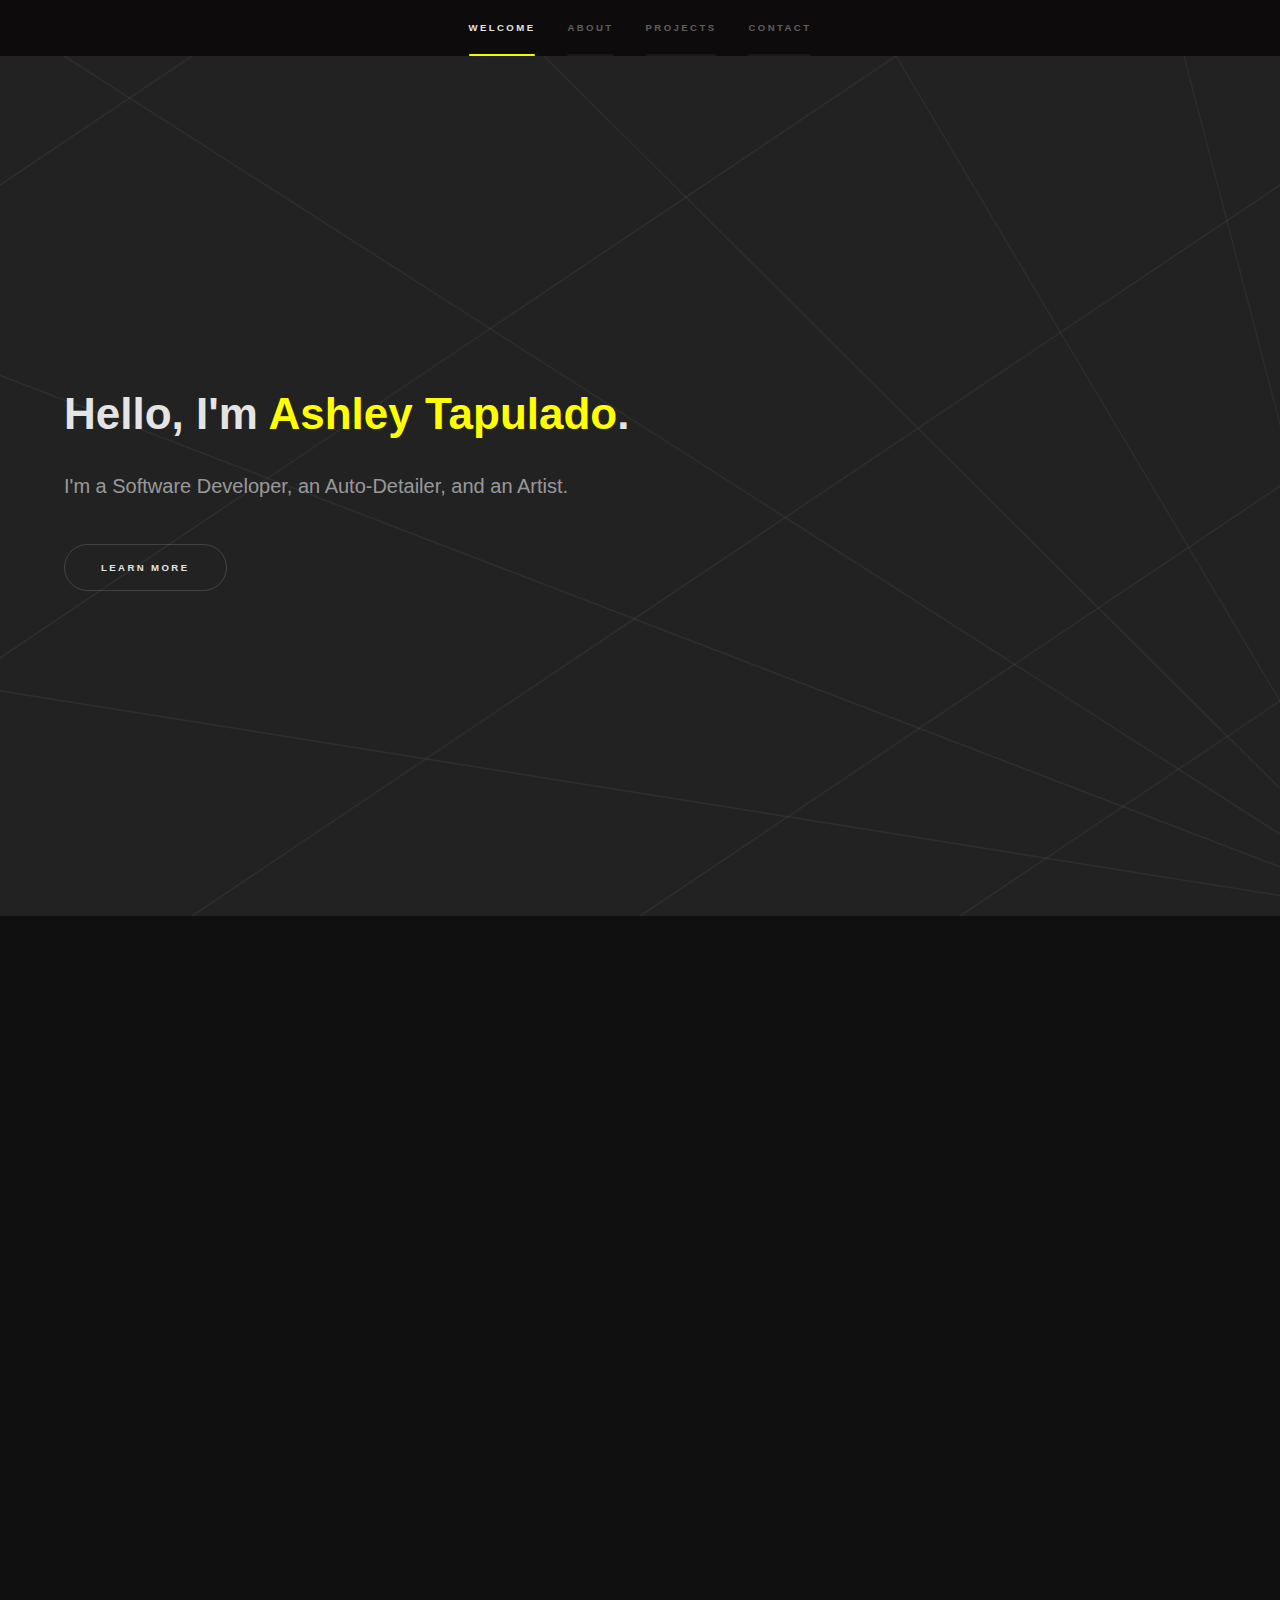
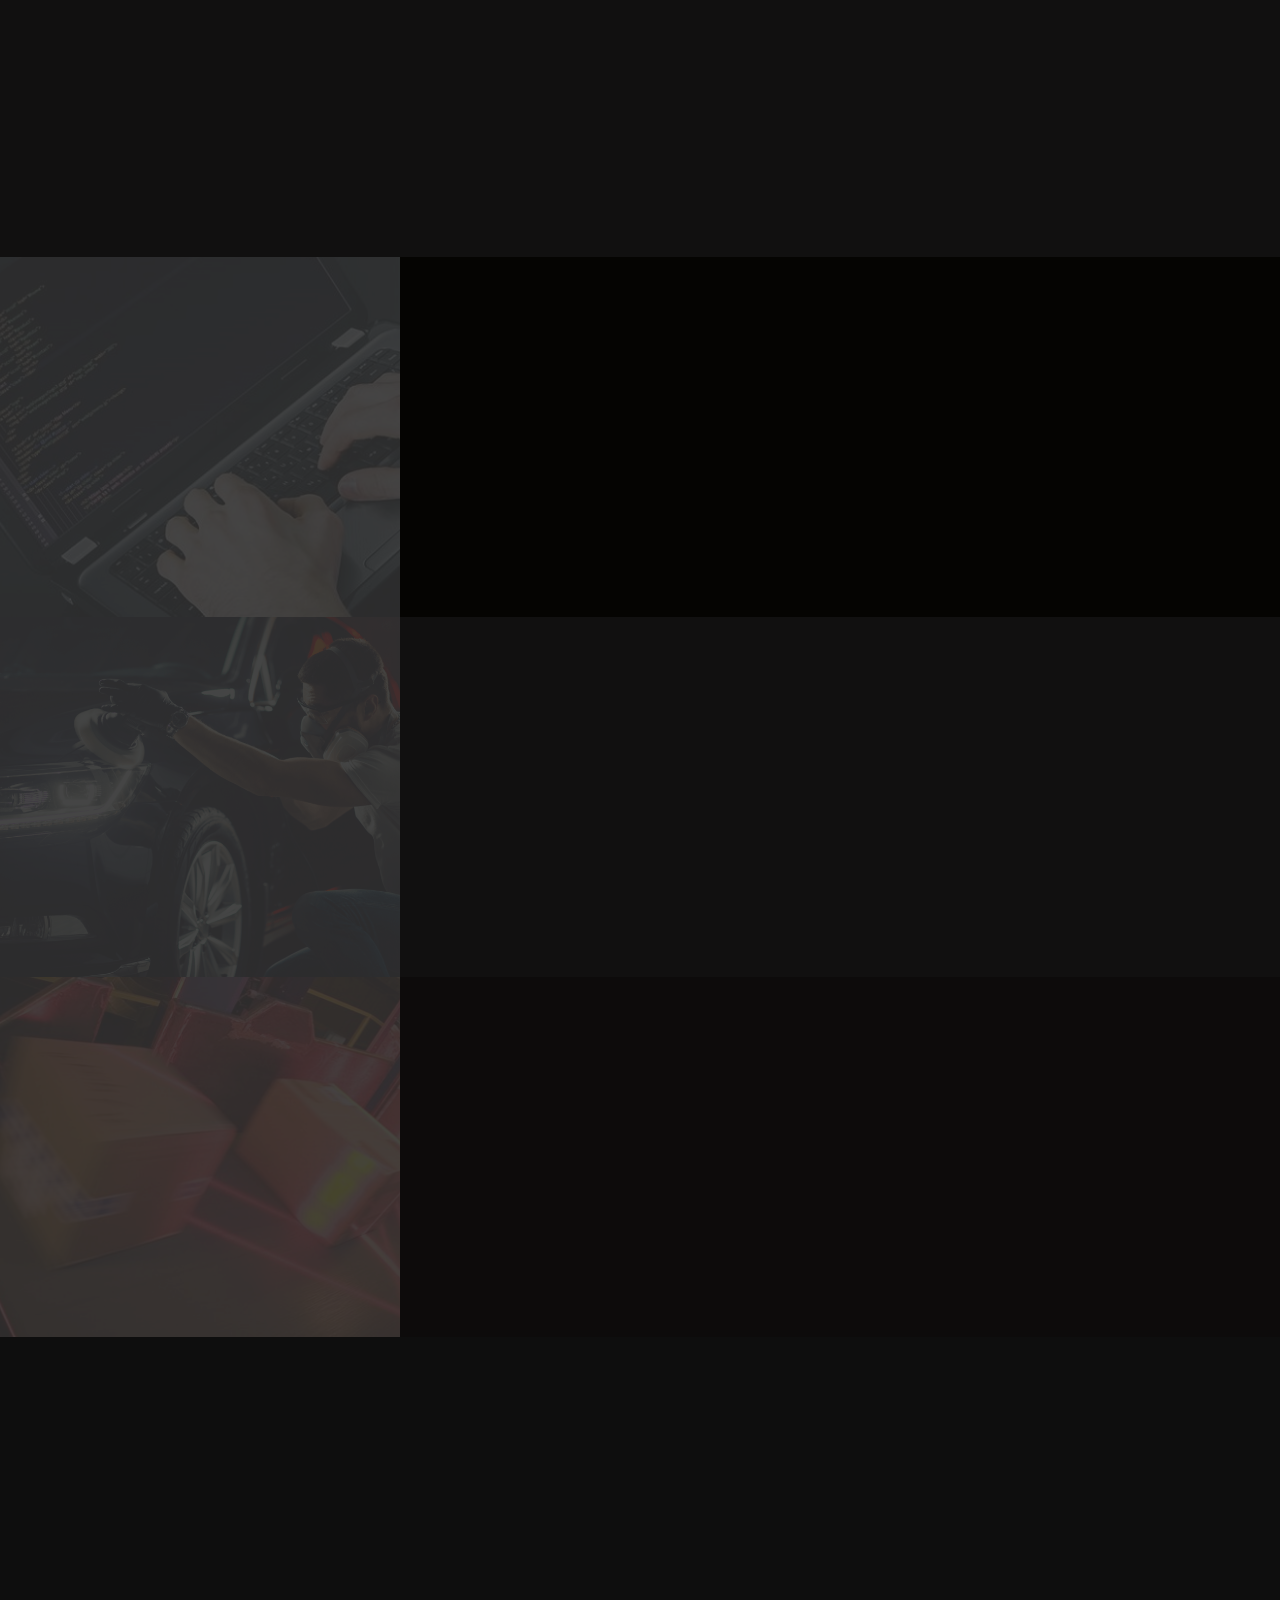
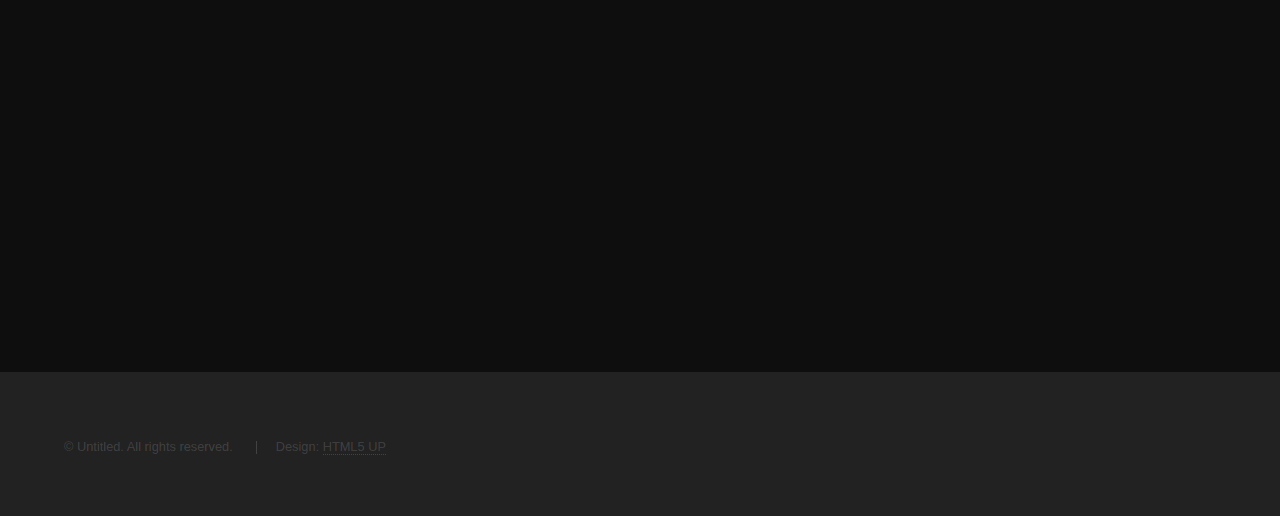
<file: index.html>
<!DOCTYPE HTML>
<!--
	Hyperspace by HTML5 UP
	html5up.net | @ajlkn
	Free for personal and commercial use under the CCA 3.0 license (html5up.net/license)
-->
<html>

<head>
	<title>Hyperspace by HTML5 UP</title>
	<meta charset="utf-8" />
	<meta name="viewport" content="width=device-width, initial-scale=1, user-scalable=no" />
	<link rel="stylesheet" href="assets/css/main.css" />
	<noscript>
		<link rel="stylesheet" href="assets/css/noscript.css" /></noscript>
</head>

<body class="is-preload">

	<!-- Sidebar -->
	<section id="sidebar">
		<div class="inner">
			<nav>
				<ul>
					<li><a href="#intro">WELCOME</a></li>
					<li><a href="#two">ABOUT</a></li>
					<li><a href="#one">PROJECTS</a></li>
					<li><a href="#three">CONTACT</a></li>
				</ul>
			</nav>
		</div>
	</section>

	<!-- Wrapper -->
	<div id="wrapper">

		<!-- Intro -->
		<section id="intro" class="wrapper style1 fullscreen fade-up">
			<div class="inner">
				<h1>Hello, I'm <span class="bg2">Ashley Tapulado</span>.</h1>
				<p>I'm a Software Developer, an Auto-Detailer, and an Artist.</p>
				<ul class="actions">
					<li><a href="#two" class="button scrolly">Learn more</a></li>
				</ul>
			</div>
		</section>

		<!-- Two (What I Do Section) -->
		<section id="two" class="wrapper style3 fade-up">
			<div class="inner">
				<h2>About</h2>
				<p>Phasellus convallis elit id ullamcorper pulvinar. Duis aliquam turpis mauris, eu ultricies erat
					malesuada quis. Aliquam dapibus, lacus eget hendrerit bibendum, urna est aliquam sem, sit amet
					imperdiet est velit quis lorem.</p>
				<div class="features">
					<section>
						<span class="icon solid major fa-code"></span>
						<h3>Lorem ipsum amet</h3>
						<p>Phasellus convallis elit id ullam corper amet et pulvinar. Duis aliquam turpis mauris, sed
							ultricies erat dapibus.</p>
					</section>
					<section>
						<span class="icon solid major fa-lock"></span>
						<h3>Aliquam sed nullam</h3>
						<p>Phasellus convallis elit id ullam corper amet et pulvinar. Duis aliquam turpis mauris, sed
							ultricies erat dapibus.</p>
					</section>
					<section>
						<span class="icon solid major fa-cog"></span>
						<h3>Sed erat ullam corper</h3>
						<p>Phasellus convallis elit id ullam corper amet et pulvinar. Duis aliquam turpis mauris, sed
							ultricies erat dapibus.</p>
					</section>
					<section>
						<span class="icon solid major fa-desktop"></span>
						<h3>Veroeros quis lorem</h3>
						<p>Phasellus convallis elit id ullam corper amet et pulvinar. Duis aliquam turpis mauris, sed
							ultricies erat dapibus.</p>
					</section>
					<section>
						<span class="icon solid major fa-link"></span>
						<h3>Urna quis bibendum</h3>
						<p>Phasellus convallis elit id ullam corper amet et pulvinar. Duis aliquam turpis mauris, sed
							ultricies erat dapibus.</p>
					</section>
					<section>
						<span class="icon major fa-gem"></span>
						<h3>Aliquam urna dapibus</h3>
						<p>Phasellus convallis elit id ullam corper amet et pulvinar. Duis aliquam turpis mauris, sed
							ultricies erat dapibus.</p>
					</section>
				</div>
				<ul class="actions">
					<li><a href="generic.html" class="button">Learn more</a></li>
				</ul>
			</div>
		</section>

		<!-- One -->
		<section id="one" class="wrapper style2 spotlights">
			<section>
				<a href="#" class="image"><img src="images/software_programming.jpg" alt="" data-position="center center" /></a>
				<div class="content">
					<div class="inner">
						<h2>Programming Projects</h2>
						<p>My portfolio of programming assignments.</p>
						<ul class="actions">
							<li><a href="generic.html" class="button">Learn more</a></li>
						</ul>
					</div>
				</div>
			</section>
			<section>
				<a href="#" class="image"><img src="images/polishing.png" alt="" data-position="top center" /></a>
				<div class="content">
					<div class="inner">
						<h2>Auto-Detailing</h2>
						<p>Returning or maintaining the shine and luster on various vehicles in order to keep them
							protected from the elements, and look amazing.</p>
						<ul class="actions">
							<li><a href="generic.html" class="button">Learn more</a></li>
						</ul>
					</div>
				</div>
			</section>
			<section>
				<a href="#" class="image"><img src="images/Pushing.jpg" alt="" data-position="25% 25%" /></a>
				<div class="content">
					<div class="inner">
						<h2>Art Collection</h2>
						<p>Art I have created.</p>
						<ul class="actions">
							<li><a href="generic.html" class="button">Learn more</a></li>
						</ul>
					</div>
				</div>
			</section>
		</section>

		<!-- Three -->
		<section id="three" class="wrapper style1 fade-up">
			<div class="inner">
				<h2>Get In Touch</h2>
				<p>Have any questions or want to work with me? Leave your name, email, and a message down below!</p>
				<div class="split style1">
					<section>
						<form method="post" action="#">
							<div class="fields">
								<div class="field half">
									<label for="name">Name</label>
									<input type="text" name="name" id="name" />
								</div>
								<div class="field half">
									<label for="email">Email</label>
									<input type="text" name="email" id="email" />
								</div>
								<div class="field">
									<label for="message">Message</label>
									<textarea name="message" id="message" rows="5"></textarea>
								</div>
							</div>
							<ul class="actions">
								<li><a href="" class="button submit">Send Message</a></li>
							</ul>
						</form>
					</section>
					<section>
						<ul class="contact">
							<li>
								<!--
								<h3>Address</h3>
								<span>278 Arbor Commons Circle, Apt 201<br />
									Memphis, TN 38120<br />
									USA</span>
								-->
							</li>
							<li>
								<!--
								<h3>Email</h3>
								<a href="#">ashley.l.ta@gmail.com</a>
								-->
							</li>
							<li>
								<!---
								<h3>Phone</h3>
								<span>(978) 778-8738</span>
								-->
							</li>
							<li>
								<h3>Social</h3>
								<ul class="icons">
									<!-- <li><a href="#" class="icon brands fa-twitter"><span class="label">Twitter</span></a></li> -->
									<li><a href="#" class="icon brands fa-github"><span class="label">GitHub</span></a>
									</li>
									<!-- <li><a href="#" class="icon brands fa-facebook-f"><span
												class="label">Facebook</span></a></li> -->
									<!-- <li><a href="#" class="icon brands fa-instagram"><span class="label">Instagram</span></a></li> -->
									<li><a href="#" class="icon brands fa-linkedin-in"><span
												class="label">LinkedIn</span></a></li>
								</ul>
							</li>
						</ul>
					</section>
				</div>
			</div>
		</section>

	</div>

	<!-- Footer -->
	<footer id="footer" class="wrapper style1-alt">
		<div class="inner">
			<ul class="menu">
				<li>&copy; Untitled. All rights reserved.</li>
				<li>Design: <a href="http://html5up.net">HTML5 UP</a></li>
			</ul>
		</div>
	</footer>

	<!-- Scripts -->
	<script src="assets/js/jquery.min.js"></script>
	<script src="assets/js/jquery.scrollex.min.js"></script>
	<script src="assets/js/jquery.scrolly.min.js"></script>
	<script src="assets/js/browser.min.js"></script>
	<script src="assets/js/breakpoints.min.js"></script>
	<script src="assets/js/util.js"></script>
	<script src="assets/js/main.js"></script>

</body>

</html>
</file>
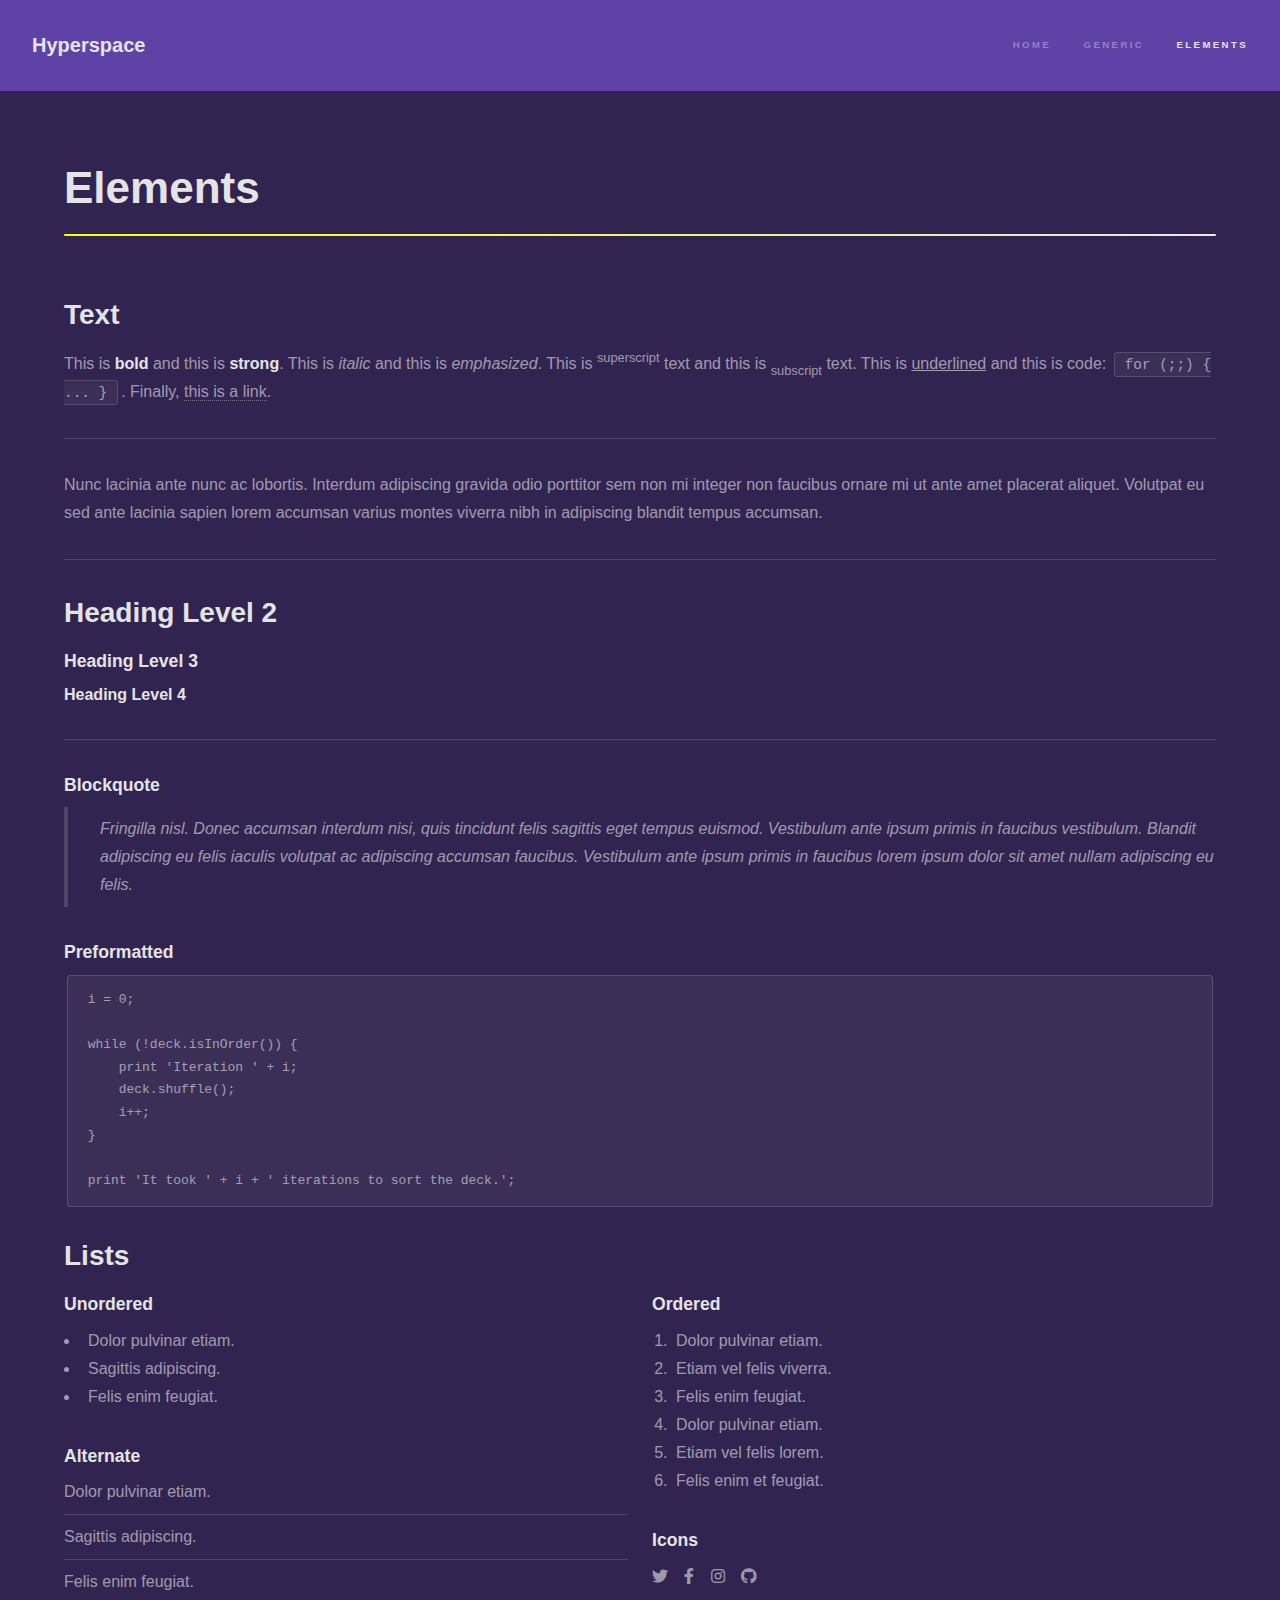
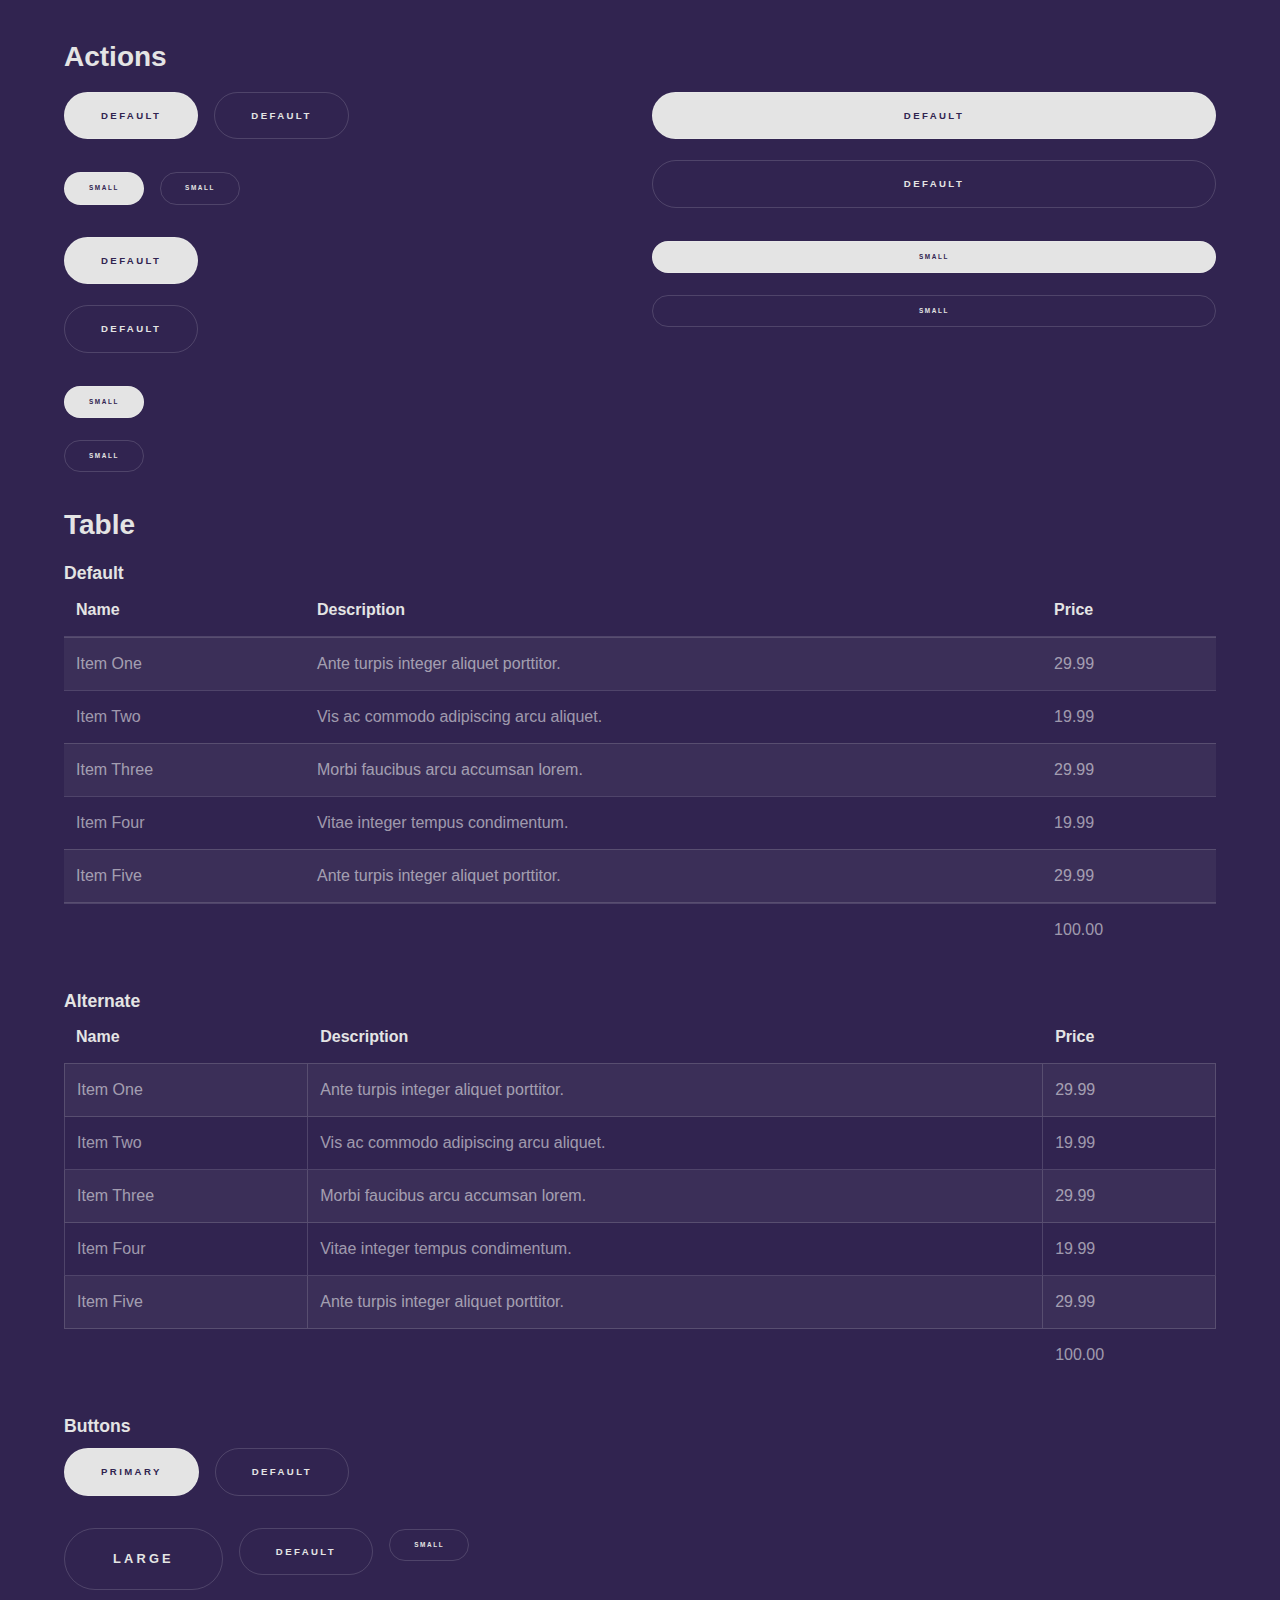
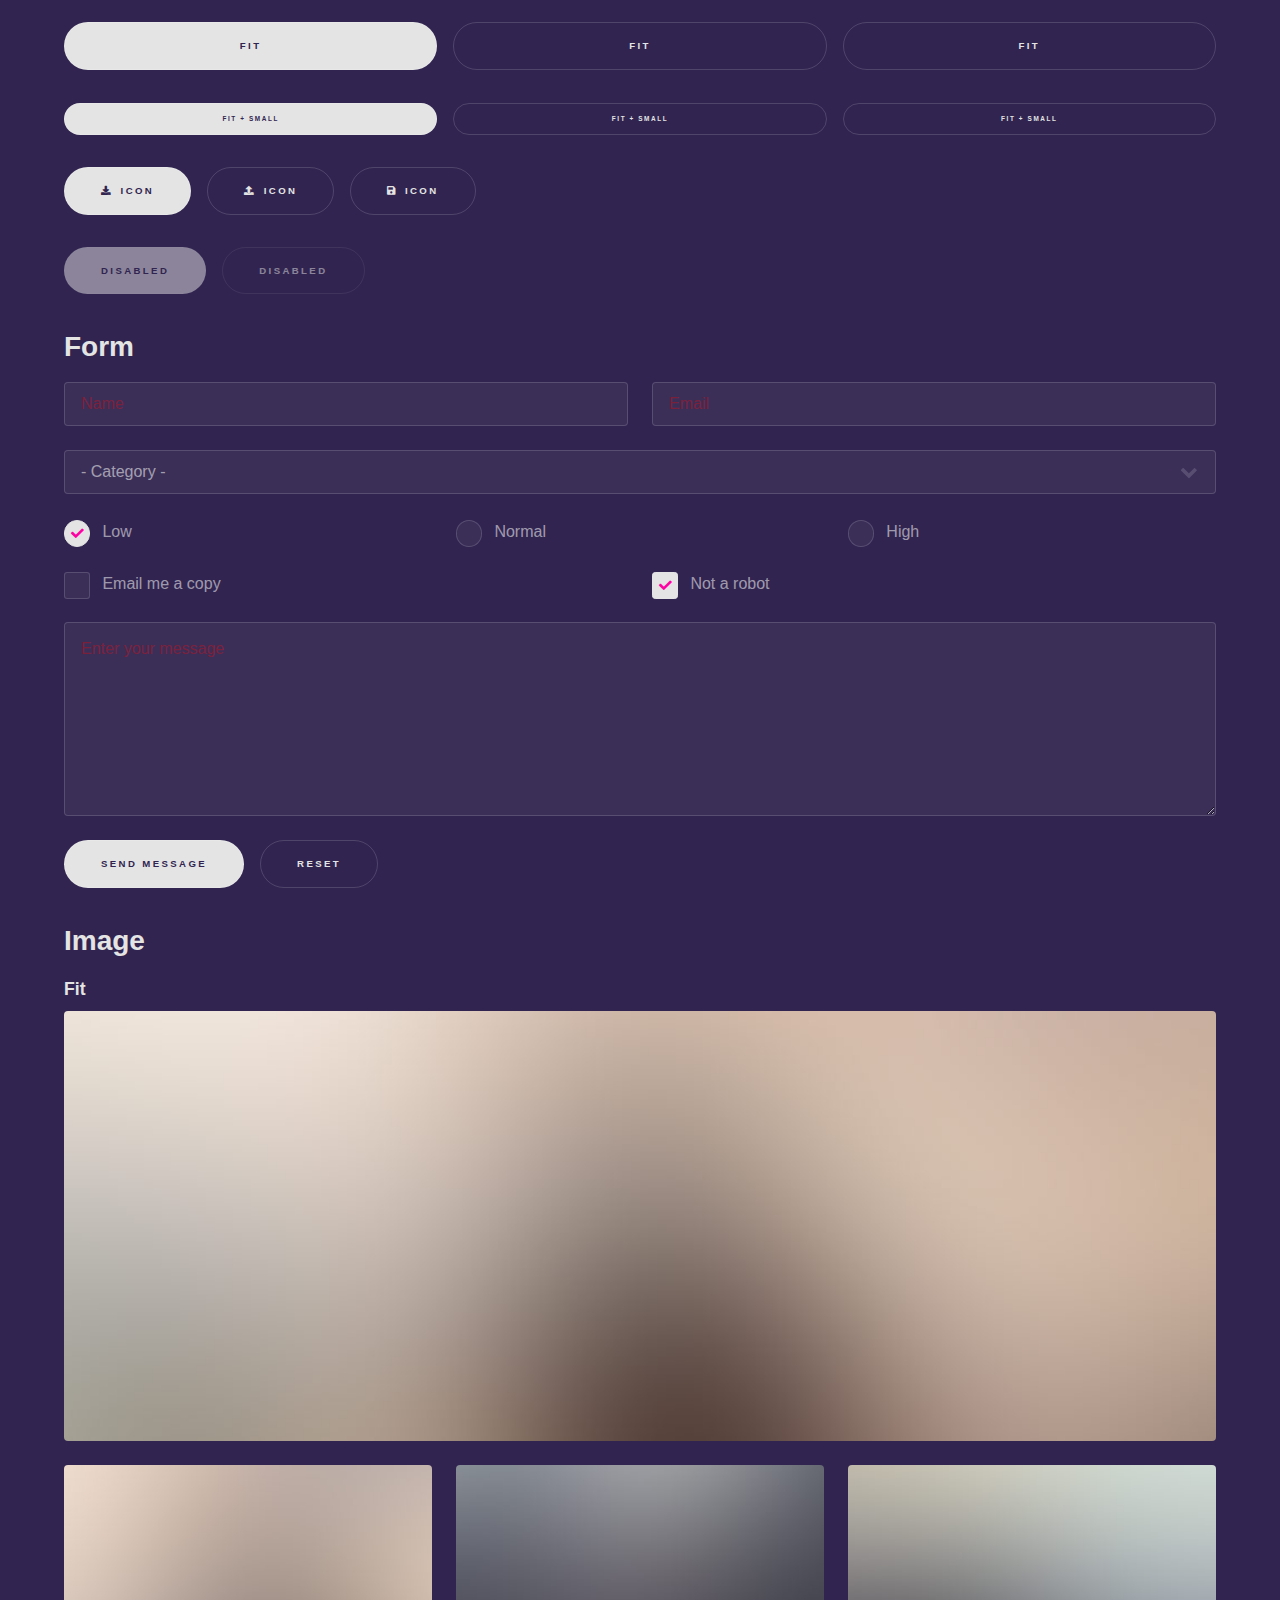
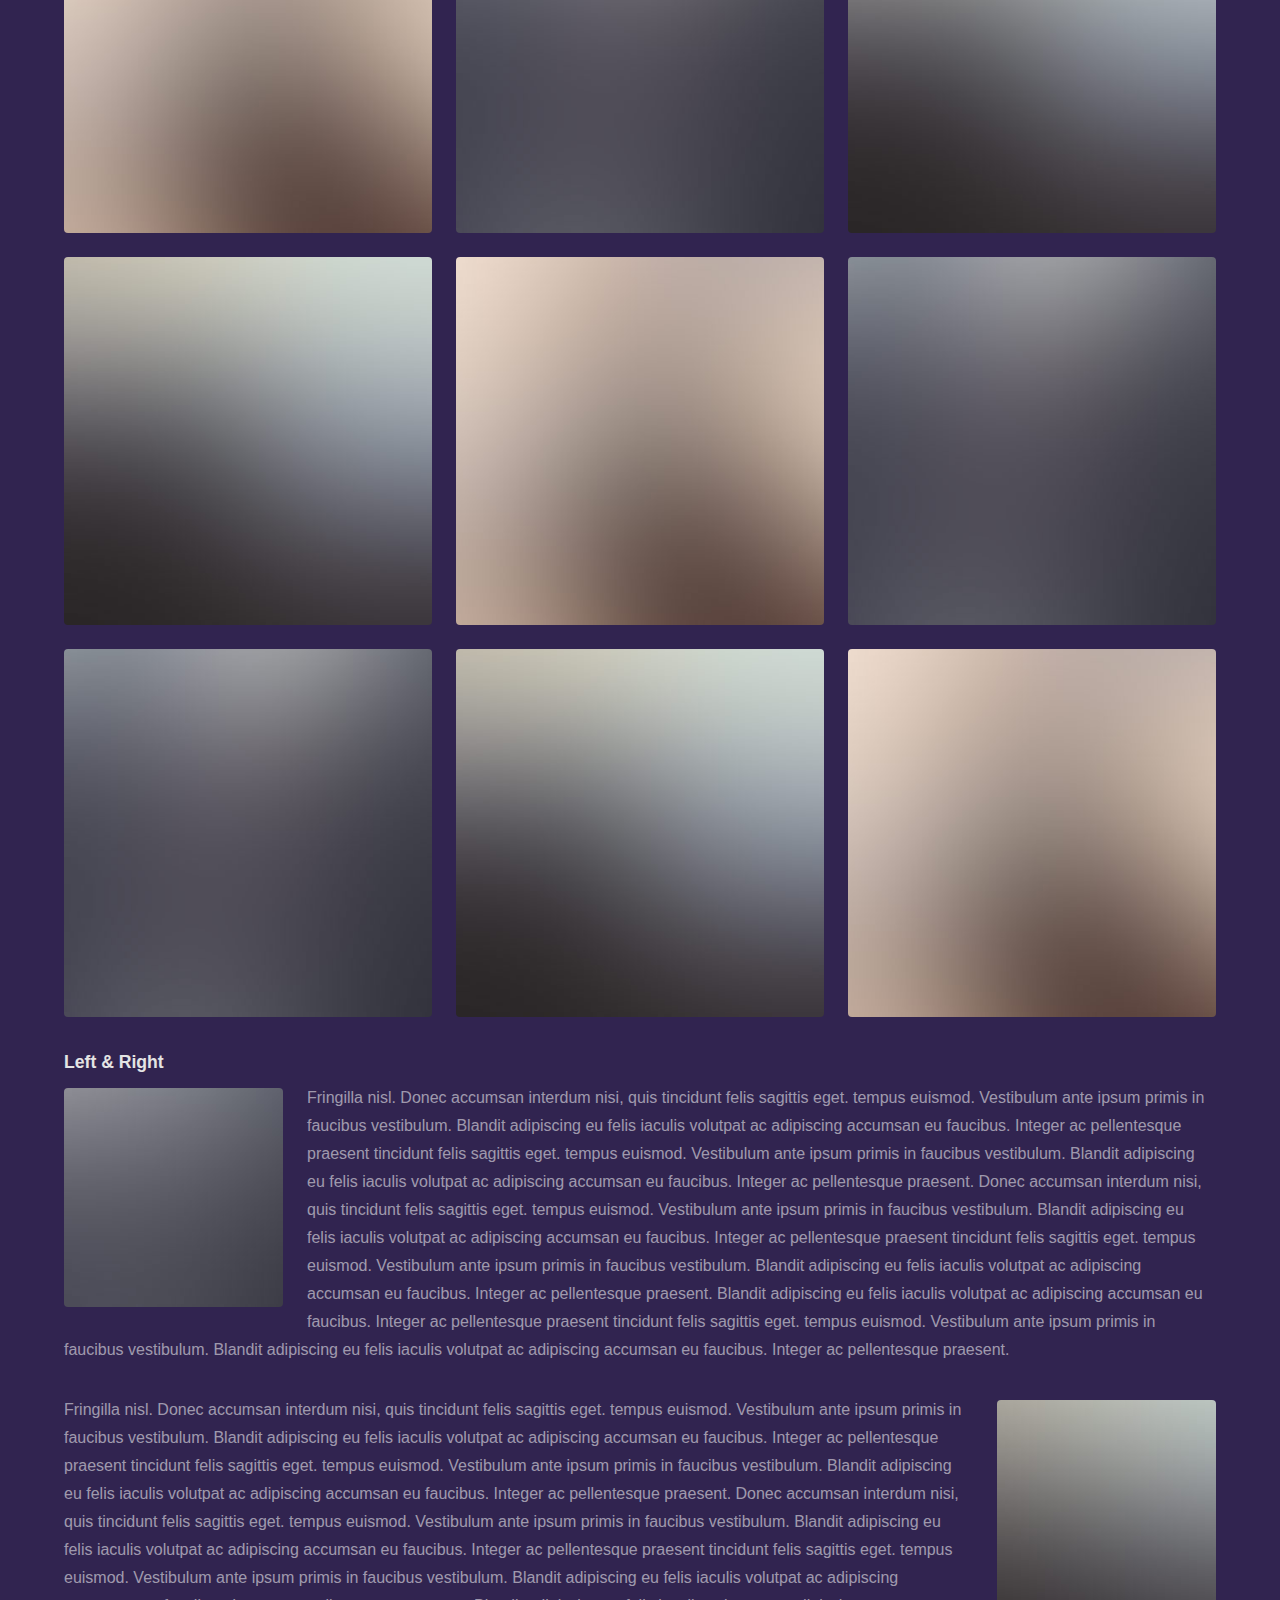
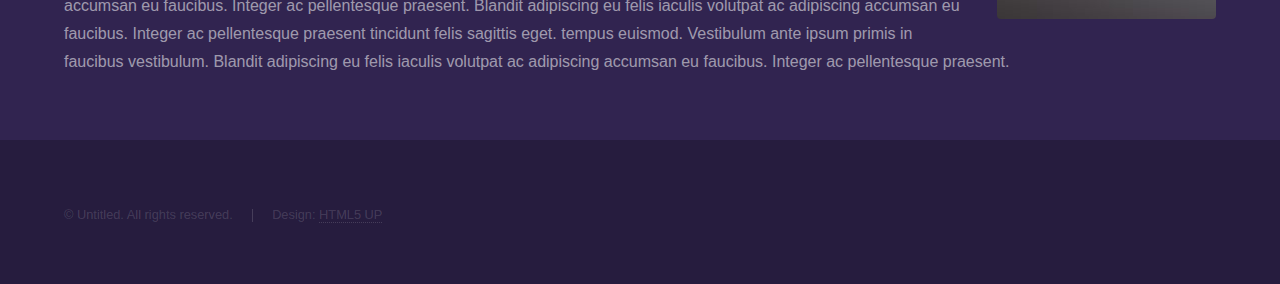
<file: elements.html>
<!DOCTYPE HTML>
<!--
	Hyperspace by HTML5 UP
	html5up.net | @ajlkn
	Free for personal and commercial use under the CCA 3.0 license (html5up.net/license)
-->
<html>
	<head>
		<title>Elements - Hyperspace by HTML5 UP</title>
		<meta charset="utf-8" />
		<meta name="viewport" content="width=device-width, initial-scale=1, user-scalable=no" />
		<link rel="stylesheet" href="assets/css/main.css" />
		<noscript><link rel="stylesheet" href="assets/css/noscript.css" /></noscript>
	</head>
	<body class="is-preload">

		<!-- Header -->
			<header id="header">
				<a href="index.html" class="title">Hyperspace</a>
				<nav>
					<ul>
						<li><a href="index.html">Home</a></li>
						<li><a href="generic.html">Generic</a></li>
						<li><a href="elements.html"  class="active">Elements</a></li>
					</ul>
				</nav>
			</header>

		<!-- Wrapper -->
			<div id="wrapper">

				<!-- Main -->
					<section id="main" class="wrapper">
						<div class="inner">
							<h1 class="major">Elements</h1>

							<!-- Text -->
								<section>
									<h2>Text</h2>
									<p>This is <b>bold</b> and this is <strong>strong</strong>. This is <i>italic</i> and this is <em>emphasized</em>.
									This is <sup>superscript</sup> text and this is <sub>subscript</sub> text.
									This is <u>underlined</u> and this is code: <code>for (;;) { ... }</code>. Finally, <a href="#">this is a link</a>.</p>
									<hr />
									<p>Nunc lacinia ante nunc ac lobortis. Interdum adipiscing gravida odio porttitor sem non mi integer non faucibus ornare mi ut ante amet placerat aliquet. Volutpat eu sed ante lacinia sapien lorem accumsan varius montes viverra nibh in adipiscing blandit tempus accumsan.</p>
									<hr />
									<h2>Heading Level 2</h2>
									<h3>Heading Level 3</h3>
									<h4>Heading Level 4</h4>
									<hr />
									<h3>Blockquote</h3>
									<blockquote>Fringilla nisl. Donec accumsan interdum nisi, quis tincidunt felis sagittis eget tempus euismod. Vestibulum ante ipsum primis in faucibus vestibulum. Blandit adipiscing eu felis iaculis volutpat ac adipiscing accumsan faucibus. Vestibulum ante ipsum primis in faucibus lorem ipsum dolor sit amet nullam adipiscing eu felis.</blockquote>
									<h3>Preformatted</h3>
									<pre><code>i = 0;

while (!deck.isInOrder()) {
    print 'Iteration ' + i;
    deck.shuffle();
    i++;
}

print 'It took ' + i + ' iterations to sort the deck.';</code></pre>
								</section>

							<!-- Lists -->
								<section>
									<h2>Lists</h2>
									<div class="row">
										<div class="col-6 col-12-medium">
											<h3>Unordered</h3>
											<ul>
												<li>Dolor pulvinar etiam.</li>
												<li>Sagittis adipiscing.</li>
												<li>Felis enim feugiat.</li>
											</ul>
											<h3>Alternate</h3>
											<ul class="alt">
												<li>Dolor pulvinar etiam.</li>
												<li>Sagittis adipiscing.</li>
												<li>Felis enim feugiat.</li>
											</ul>
										</div>
										<div class="col-6 col-12-medium">
											<h3>Ordered</h3>
											<ol>
												<li>Dolor pulvinar etiam.</li>
												<li>Etiam vel felis viverra.</li>
												<li>Felis enim feugiat.</li>
												<li>Dolor pulvinar etiam.</li>
												<li>Etiam vel felis lorem.</li>
												<li>Felis enim et feugiat.</li>
											</ol>
											<h3>Icons</h3>
											<ul class="icons">
												<li><a href="#" class="icon brands fa-twitter"><span class="label">Twitter</span></a></li>
												<li><a href="#" class="icon brands fa-facebook-f"><span class="label">Facebook</span></a></li>
												<li><a href="#" class="icon brands fa-instagram"><span class="label">Instagram</span></a></li>
												<li><a href="#" class="icon brands fa-github"><span class="label">Github</span></a></li>
											</ul>
										</div>
									</div>
									<h2>Actions</h2>
									<div class="row">
										<div class="col-6 col-12-medium">
											<ul class="actions">
												<li><a href="#" class="button primary">Default</a></li>
												<li><a href="#" class="button">Default</a></li>
											</ul>
											<ul class="actions small">
												<li><a href="#" class="button primary small">Small</a></li>
												<li><a href="#" class="button small">Small</a></li>
											</ul>
											<ul class="actions stacked">
												<li><a href="#" class="button primary">Default</a></li>
												<li><a href="#" class="button">Default</a></li>
											</ul>
											<ul class="actions stacked">
												<li><a href="#" class="button primary small">Small</a></li>
												<li><a href="#" class="button small">Small</a></li>
											</ul>
										</div>
										<div class="col-6 col-12-medium">
											<ul class="actions stacked">
												<li><a href="#" class="button primary fit">Default</a></li>
												<li><a href="#" class="button fit">Default</a></li>
											</ul>
											<ul class="actions stacked">
												<li><a href="#" class="button primary small fit">Small</a></li>
												<li><a href="#" class="button small fit">Small</a></li>
											</ul>
										</div>
									</div>
								</section>

							<!-- Table -->
								<section>
									<h2>Table</h2>
									<h3>Default</h3>
									<div class="table-wrapper">
										<table>
											<thead>
												<tr>
													<th>Name</th>
													<th>Description</th>
													<th>Price</th>
												</tr>
											</thead>
											<tbody>
												<tr>
													<td>Item One</td>
													<td>Ante turpis integer aliquet porttitor.</td>
													<td>29.99</td>
												</tr>
												<tr>
													<td>Item Two</td>
													<td>Vis ac commodo adipiscing arcu aliquet.</td>
													<td>19.99</td>
												</tr>
												<tr>
													<td>Item Three</td>
													<td> Morbi faucibus arcu accumsan lorem.</td>
													<td>29.99</td>
												</tr>
												<tr>
													<td>Item Four</td>
													<td>Vitae integer tempus condimentum.</td>
													<td>19.99</td>
												</tr>
												<tr>
													<td>Item Five</td>
													<td>Ante turpis integer aliquet porttitor.</td>
													<td>29.99</td>
												</tr>
											</tbody>
											<tfoot>
												<tr>
													<td colspan="2"></td>
													<td>100.00</td>
												</tr>
											</tfoot>
										</table>
									</div>

									<h3>Alternate</h3>
									<div class="table-wrapper">
										<table class="alt">
											<thead>
												<tr>
													<th>Name</th>
													<th>Description</th>
													<th>Price</th>
												</tr>
											</thead>
											<tbody>
												<tr>
													<td>Item One</td>
													<td>Ante turpis integer aliquet porttitor.</td>
													<td>29.99</td>
												</tr>
												<tr>
													<td>Item Two</td>
													<td>Vis ac commodo adipiscing arcu aliquet.</td>
													<td>19.99</td>
												</tr>
												<tr>
													<td>Item Three</td>
													<td> Morbi faucibus arcu accumsan lorem.</td>
													<td>29.99</td>
												</tr>
												<tr>
													<td>Item Four</td>
													<td>Vitae integer tempus condimentum.</td>
													<td>19.99</td>
												</tr>
												<tr>
													<td>Item Five</td>
													<td>Ante turpis integer aliquet porttitor.</td>
													<td>29.99</td>
												</tr>
											</tbody>
											<tfoot>
												<tr>
													<td colspan="2"></td>
													<td>100.00</td>
												</tr>
											</tfoot>
										</table>
									</div>
								</section>

							<!-- Buttons -->
								<section>
									<h3>Buttons</h3>
									<ul class="actions">
										<li><a href="#" class="button primary">Primary</a></li>
										<li><a href="#" class="button">Default</a></li>
									</ul>
									<ul class="actions">
										<li><a href="#" class="button large">Large</a></li>
										<li><a href="#" class="button">Default</a></li>
										<li><a href="#" class="button small">Small</a></li>
									</ul>
									<ul class="actions fit">
										<li><a href="#" class="button primary fit">Fit</a></li>
										<li><a href="#" class="button fit">Fit</a></li>
										<li><a href="#" class="button fit">Fit</a></li>
									</ul>
									<ul class="actions fit small">
										<li><a href="#" class="button primary fit small">Fit + Small</a></li>
										<li><a href="#" class="button fit small">Fit + Small</a></li>
										<li><a href="#" class="button fit small">Fit + Small</a></li>
									</ul>
									<ul class="actions">
										<li><a href="#" class="button primary icon solid fa-download">Icon</a></li>
										<li><a href="#" class="button icon solid fa-upload">Icon</a></li>
										<li><a href="#" class="button icon solid fa-save">Icon</a></li>
									</ul>
									<ul class="actions">
										<li><span class="button primary disabled">Disabled</span></li>
										<li><span class="button disabled">Disabled</span></li>
									</ul>
								</section>

							<!-- Form -->
								<section>
									<h2>Form</h2>
									<form method="post" action="#">
										<div class="row gtr-uniform">
											<div class="col-6 col-12-xsmall">
												<input type="text" name="demo-name" id="demo-name" value="" placeholder="Name" />
											</div>
											<div class="col-6 col-12-xsmall">
												<input type="email" name="demo-email" id="demo-email" value="" placeholder="Email" />
											</div>
											<div class="col-12">
												<select name="demo-category" id="demo-category">
													<option value="">- Category -</option>
													<option value="1">Manufacturing</option>
													<option value="1">Shipping</option>
													<option value="1">Administration</option>
													<option value="1">Human Resources</option>
												</select>
											</div>
											<div class="col-4 col-12-small">
												<input type="radio" id="demo-priority-low" name="demo-priority" checked>
												<label for="demo-priority-low">Low</label>
											</div>
											<div class="col-4 col-12-small">
												<input type="radio" id="demo-priority-normal" name="demo-priority">
												<label for="demo-priority-normal">Normal</label>
											</div>
											<div class="col-4 col-12-small">
												<input type="radio" id="demo-priority-high" name="demo-priority">
												<label for="demo-priority-high">High</label>
											</div>
											<div class="col-6 col-12-small">
												<input type="checkbox" id="demo-copy" name="demo-copy">
												<label for="demo-copy">Email me a copy</label>
											</div>
											<div class="col-6 col-12-small">
												<input type="checkbox" id="demo-human" name="demo-human" checked>
												<label for="demo-human">Not a robot</label>
											</div>
											<div class="col-12">
												<textarea name="demo-message" id="demo-message" placeholder="Enter your message" rows="6"></textarea>
											</div>
											<div class="col-12">
												<ul class="actions">
													<li><input type="submit" value="Send Message" class="primary" /></li>
													<li><input type="reset" value="Reset" /></li>
												</ul>
											</div>
										</div>
									</form>
								</section>

							<!-- Image -->
								<section>
									<h2>Image</h2>
									<h3>Fit</h3>
									<div class="box alt">
										<div class="row gtr-uniform">
											<div class="col-12"><span class="image fit"><img src="images/pic04.jpg" alt="" /></span></div>
											<div class="col-4"><span class="image fit"><img src="images/pic01.jpg" alt="" /></span></div>
											<div class="col-4"><span class="image fit"><img src="images/pic02.jpg" alt="" /></span></div>
											<div class="col-4"><span class="image fit"><img src="images/pic03.jpg" alt="" /></span></div>
											<div class="col-4"><span class="image fit"><img src="images/pic03.jpg" alt="" /></span></div>
											<div class="col-4"><span class="image fit"><img src="images/pic01.jpg" alt="" /></span></div>
											<div class="col-4"><span class="image fit"><img src="images/pic02.jpg" alt="" /></span></div>
											<div class="col-4"><span class="image fit"><img src="images/pic02.jpg" alt="" /></span></div>
											<div class="col-4"><span class="image fit"><img src="images/pic03.jpg" alt="" /></span></div>
											<div class="col-4"><span class="image fit"><img src="images/pic01.jpg" alt="" /></span></div>
										</div>
									</div>
									<h3>Left &amp; Right</h3>
									<p><span class="image left"><img src="images/pic05.jpg" alt="" /></span>Fringilla nisl. Donec accumsan interdum nisi, quis tincidunt felis sagittis eget. tempus euismod. Vestibulum ante ipsum primis in faucibus vestibulum. Blandit adipiscing eu felis iaculis volutpat ac adipiscing accumsan eu faucibus. Integer ac pellentesque praesent tincidunt felis sagittis eget. tempus euismod. Vestibulum ante ipsum primis in faucibus vestibulum. Blandit adipiscing eu felis iaculis volutpat ac adipiscing accumsan eu faucibus. Integer ac pellentesque praesent. Donec accumsan interdum nisi, quis tincidunt felis sagittis eget. tempus euismod. Vestibulum ante ipsum primis in faucibus vestibulum. Blandit adipiscing eu felis iaculis volutpat ac adipiscing accumsan eu faucibus. Integer ac pellentesque praesent tincidunt felis sagittis eget. tempus euismod. Vestibulum ante ipsum primis in faucibus vestibulum. Blandit adipiscing eu felis iaculis volutpat ac adipiscing accumsan eu faucibus. Integer ac pellentesque praesent. Blandit adipiscing eu felis iaculis volutpat ac adipiscing accumsan eu faucibus. Integer ac pellentesque praesent tincidunt felis sagittis eget. tempus euismod. Vestibulum ante ipsum primis in faucibus vestibulum. Blandit adipiscing eu felis iaculis volutpat ac adipiscing accumsan eu faucibus. Integer ac pellentesque praesent.</p>
									<p><span class="image right"><img src="images/pic06.jpg" alt="" /></span>Fringilla nisl. Donec accumsan interdum nisi, quis tincidunt felis sagittis eget. tempus euismod. Vestibulum ante ipsum primis in faucibus vestibulum. Blandit adipiscing eu felis iaculis volutpat ac adipiscing accumsan eu faucibus. Integer ac pellentesque praesent tincidunt felis sagittis eget. tempus euismod. Vestibulum ante ipsum primis in faucibus vestibulum. Blandit adipiscing eu felis iaculis volutpat ac adipiscing accumsan eu faucibus. Integer ac pellentesque praesent. Donec accumsan interdum nisi, quis tincidunt felis sagittis eget. tempus euismod. Vestibulum ante ipsum primis in faucibus vestibulum. Blandit adipiscing eu felis iaculis volutpat ac adipiscing accumsan eu faucibus. Integer ac pellentesque praesent tincidunt felis sagittis eget. tempus euismod. Vestibulum ante ipsum primis in faucibus vestibulum. Blandit adipiscing eu felis iaculis volutpat ac adipiscing accumsan eu faucibus. Integer ac pellentesque praesent. Blandit adipiscing eu felis iaculis volutpat ac adipiscing accumsan eu faucibus. Integer ac pellentesque praesent tincidunt felis sagittis eget. tempus euismod. Vestibulum ante ipsum primis in faucibus vestibulum. Blandit adipiscing eu felis iaculis volutpat ac adipiscing accumsan eu faucibus. Integer ac pellentesque praesent.</p>
								</section>

						</div>
					</section>

			</div>

		<!-- Footer -->
			<footer id="footer" class="wrapper alt">
				<div class="inner">
					<ul class="menu">
						<li>&copy; Untitled. All rights reserved.</li><li>Design: <a href="http://html5up.net">HTML5 UP</a></li>
					</ul>
				</div>
			</footer>

		<!-- Scripts -->
			<script src="assets/js/jquery.min.js"></script>
			<script src="assets/js/jquery.scrollex.min.js"></script>
			<script src="assets/js/jquery.scrolly.min.js"></script>
			<script src="assets/js/browser.min.js"></script>
			<script src="assets/js/breakpoints.min.js"></script>
			<script src="assets/js/util.js"></script>
			<script src="assets/js/main.js"></script>

	</body>
</html>
</file>
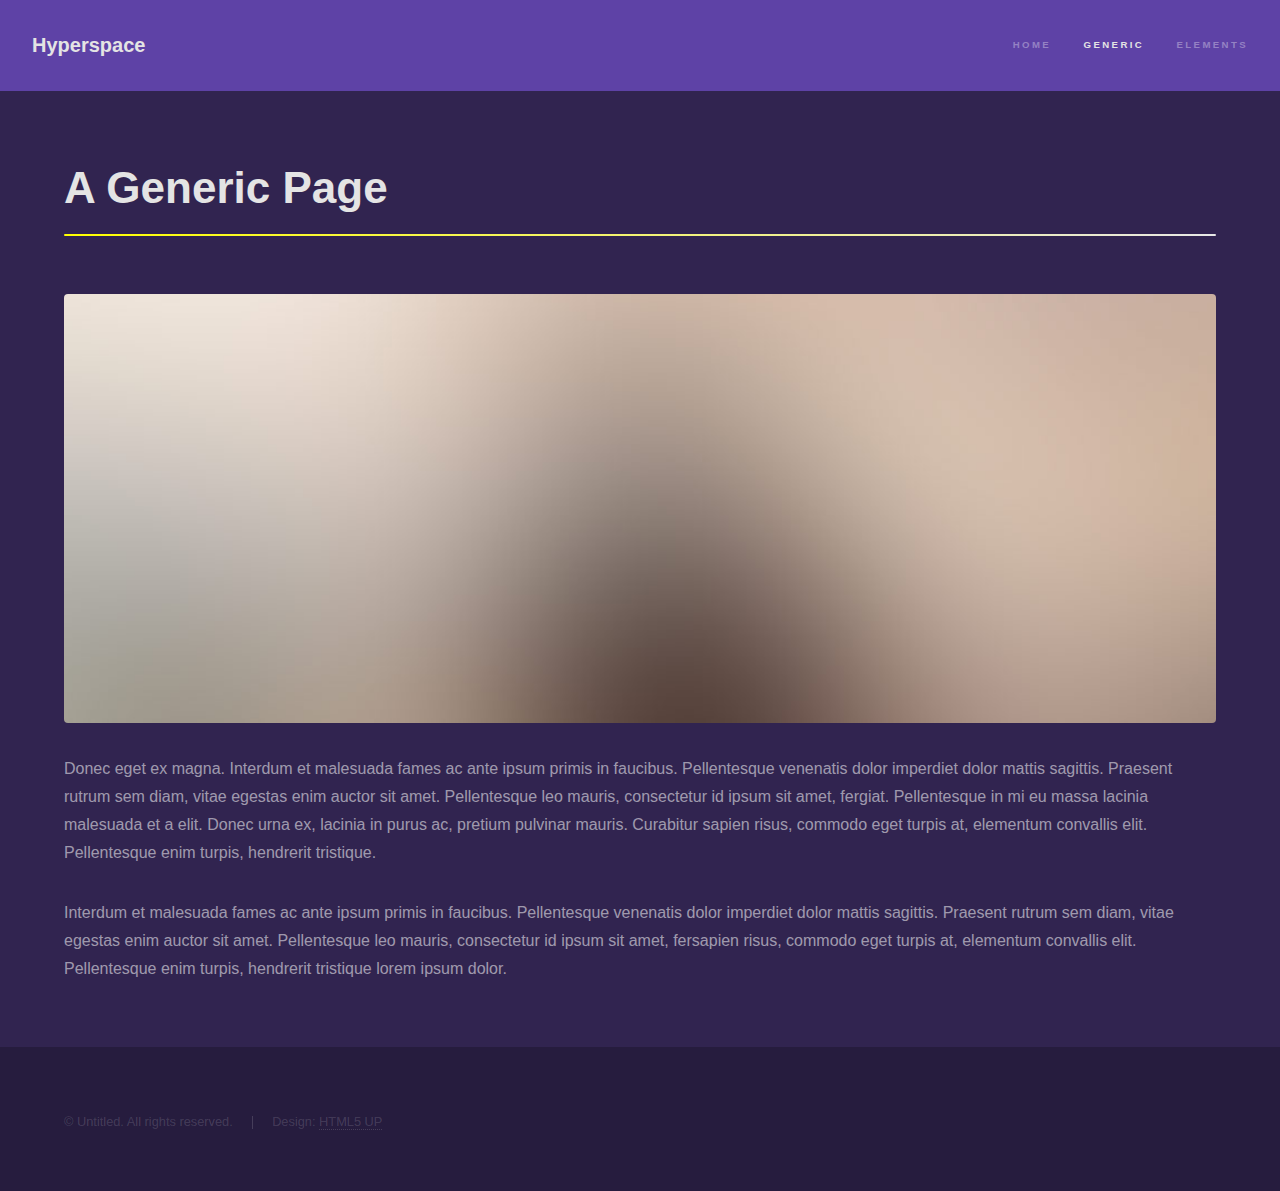
<file: generic.html>
<!DOCTYPE HTML>
<!--
	Hyperspace by HTML5 UP
	html5up.net | @ajlkn
	Free for personal and commercial use under the CCA 3.0 license (html5up.net/license)
-->
<html>
	<head>
		<title>Generic - Hyperspace by HTML5 UP</title>
		<meta charset="utf-8" />
		<meta name="viewport" content="width=device-width, initial-scale=1, user-scalable=no" />
		<link rel="stylesheet" href="assets/css/main.css" />
		<noscript><link rel="stylesheet" href="assets/css/noscript.css" /></noscript>
	</head>
	<body class="is-preload">

		<!-- Header -->
			<header id="header">
				<a href="index.html" class="title">Hyperspace</a>
				<nav>
					<ul>
						<li><a href="index.html">Home</a></li>
						<li><a href="generic.html" class="active">Generic</a></li>
						<li><a href="elements.html">Elements</a></li>
					</ul>
				</nav>
			</header>

		<!-- Wrapper -->
			<div id="wrapper">

				<!-- Main -->
					<section id="main" class="wrapper">
						<div class="inner">
							<h1 class="major">A Generic Page</h1>
							<span class="image fit"><img src="images/pic04.jpg" alt="" /></span>
							<p>Donec eget ex magna. Interdum et malesuada fames ac ante ipsum primis in faucibus. Pellentesque venenatis dolor imperdiet dolor mattis sagittis. Praesent rutrum sem diam, vitae egestas enim auctor sit amet. Pellentesque leo mauris, consectetur id ipsum sit amet, fergiat. Pellentesque in mi eu massa lacinia malesuada et a elit. Donec urna ex, lacinia in purus ac, pretium pulvinar mauris. Curabitur sapien risus, commodo eget turpis at, elementum convallis elit. Pellentesque enim turpis, hendrerit tristique.</p>
							<p>Interdum et malesuada fames ac ante ipsum primis in faucibus. Pellentesque venenatis dolor imperdiet dolor mattis sagittis. Praesent rutrum sem diam, vitae egestas enim auctor sit amet. Pellentesque leo mauris, consectetur id ipsum sit amet, fersapien risus, commodo eget turpis at, elementum convallis elit. Pellentesque enim turpis, hendrerit tristique lorem ipsum dolor.</p>
						</div>
					</section>

			</div>

		<!-- Footer -->
			<footer id="footer" class="wrapper alt">
				<div class="inner">
					<ul class="menu">
						<li>&copy; Untitled. All rights reserved.</li><li>Design: <a href="http://html5up.net">HTML5 UP</a></li>
					</ul>
				</div>
			</footer>

		<!-- Scripts -->
			<script src="assets/js/jquery.min.js"></script>
			<script src="assets/js/jquery.scrollex.min.js"></script>
			<script src="assets/js/jquery.scrolly.min.js"></script>
			<script src="assets/js/browser.min.js"></script>
			<script src="assets/js/breakpoints.min.js"></script>
			<script src="assets/js/util.js"></script>
			<script src="assets/js/main.js"></script>

	</body>
</html>
</file>
<file: assets/css/noscript.css>
/*
	Hyperspace by HTML5 UP
	html5up.net | @ajlkn
	Free for personal and commercial use under the CCA 3.0 license (html5up.net/license)
*/

/* Spotlights */

	.spotlights > section > .image:before {
		opacity: 0 !important;
	}

	.spotlights > section > .content > .inner {
		-moz-transform: none !important;
		-webkit-transform: none !important;
		-ms-transform: none !important;
		transform: none !important;
		opacity: 1 !important;
	}

/* Wrapper */

	.wrapper > .inner {
		opacity: 1 !important;
		-moz-transform: none !important;
		-webkit-transform: none !important;
		-ms-transform: none !important;
		transform: none !important;
	}

/* Sidebar */

	#sidebar > .inner {
		opacity: 1 !important;
	}

	#sidebar nav > ul > li {
		-moz-transform: none !important;
		-webkit-transform: none !important;
		-ms-transform: none !important;
		transform: none !important;
		opacity: 1 !important;
	}
</file>
<file: assets/css/main.css>
@import url(fontawesome-all.min.css);

/*
	Hyperspace by HTML5 UP
	html5up.net | @ajlkn
	Free for personal and commercial use under the CCA 3.0 license (html5up.net/license)
*/

html, body, div, span, applet, object,
iframe, h1, h2, h3, h4, h5, h6, p, blockquote,
pre, a, abbr, acronym, address, big, cite,
code, del, dfn, em, img, ins, kbd, q, s, samp,
small, strike, strong, sub, sup, tt, var, b,
u, i, center, dl, dt, dd, ol, ul, li, fieldset,
form, label, legend, table, caption, tbody,
tfoot, thead, tr, th, td, article, aside,
canvas, details, embed, figure, figcaption,
footer, header, hgroup, menu, nav, output, ruby,
section, summary, time, mark, audio, video {
	margin: 0;
	padding: 0;
	border: 0;
	font-size: 100%;
	font: inherit;
	vertical-align: baseline;}

article, aside, details, figcaption, figure,
footer, header, hgroup, menu, nav, section {
	display: block;}

body {
	line-height: 1;
}

ol, ul {
	list-style: none;
}

blockquote, q {
	quotes: none;
}

	blockquote:before, blockquote:after, q:before, q:after {
		content: '';
		content: none;
	}

table {
	border-collapse: collapse;
	border-spacing: 0;
}

body {
	-webkit-text-size-adjust: none;
}

mark {
	background-color: transparent;
	color: inherit;
}

input::-moz-focus-inner {
	border: 0;
	padding: 0;
}

input, select, textarea {
	-moz-appearance: none;
	-webkit-appearance: none;
	-ms-appearance: none;
	appearance: none;
}

/* For Header; My Name */
.bg2 {
	color: yellow;
}

/* Basic */

	@-ms-viewport {
		width: device-width;
	}

	body {
		-ms-overflow-style: scrollbar;
	}

	@media screen and (max-width: 480px) {

		html, body {
			min-width: 320px;
		}

	}

	html {
		box-sizing: border-box;
	}

	*, *:before, *:after {
		box-sizing: inherit;
	}

	/* For Generic */
	body {
		background: #312450;
	}

		body.is-preload *, body.is-preload *:before, body.is-preload *:after {
			-moz-animation: none !important;
			-webkit-animation: none !important;
			-ms-animation: none !important;
			animation: none !important;
			-moz-transition: none !important;
			-webkit-transition: none !important;
			-ms-transition: none !important;
			transition: none !important;
		}

/* Type */

	body, input, select, textarea {
		color: rgba(255, 255, 255, 0.55);
		font-family: Arial, Helvetica, sans-serif;
		font-size: 16.5pt;
		font-weight: normal;
		line-height: 1.75;
	}

		@media screen and (max-width: 1680px) {

			body, input, select, textarea {
				font-size: 13pt;
			}

		}

		@media screen and (max-width: 1280px) {

			body, input, select, textarea {
				font-size: 12pt;
			}

		}

		@media screen and (max-width: 360px) {

			body, input, select, textarea {
				font-size: 11pt;
			}

		}

	a {
		-moz-transition: color 0.2s ease, border-bottom-color 0.2s ease;
		-webkit-transition: color 0.2s ease, border-bottom-color 0.2s ease;
		-ms-transition: color 0.2s ease, border-bottom-color 0.2s ease;
		transition: color 0.2s ease, border-bottom-color 0.2s ease;
		border-bottom: dotted 1px rgba(255, 255, 255, 0.35);
		color: inherit;
		text-decoration: none;
	}

		a:hover {
			border-bottom-color: transparent;
			color: #E4E4E4;
		}

	strong, b {
		color: #E4E4E4;
		font-weight: bold;
	}

	em, i {
		font-style: italic;
	}

	p {
		margin: 0 0 2em 0;
	}

	h1, h2, h3, h4, h5, h6 {
		color: #E4E4E4;
		font-weight: bold;
		line-height: 1.5;
		margin: 0 0 0.5em 0;
	}

		h1 a, h2 a, h3 a, h4 a, h5 a, h6 a {
			color: inherit;
			text-decoration: none;
		}

	h1 {
		font-size: 2.75em;
	}

		h1.major {
			margin: 0 0 1.3em 0;
			position: relative;
			padding-bottom: 0.35em;
		}
			/* For Generic */
			h1.major:after {
				background-image: -moz-linear-gradient(to right, yellow, #e8e8e8);
				background-image: -webkit-linear-gradient(to right, yellow, #e8e8e8);
				background-image: -ms-linear-gradient(to right, yellow, #e8e8e8);
				background-image: linear-gradient(to right, yellow, #e8e8e8);
				-moz-transition: max-width 0.2s ease;
				-webkit-transition: max-width 0.2s ease;
				-ms-transition: max-width 0.2s ease;
				transition: max-width 0.2s ease;
				border-radius: 0.2em;
				bottom: 0;
				content: '';
				height: 0.05em;
				position: absolute;
				right: 0;
				width: 100%;
			}

	h2 {
		font-size: 1.75em;
	}

	h3 {
		font-size: 1.1em;
	}

	h4 {
		font-size: 1em;
	}

	h5 {
		font-size: 0.8em;
	}

	h6 {
		font-size: 0.6em;
	}

	@media screen and (max-width: 736px) {

		h1 {
			font-size: 2em;
		}

		h2 {
			font-size: 1.25em;
		}

		h3 {
			font-size: 1em;
		}

		h4 {
			font-size: 0.8em;
		}

		h5 {
			font-size: 0.6em;
		}

		h6 {
			font-size: 0.6em;
		}

	}

	sub {
		font-size: 0.8em;
		position: relative;
		top: 0.5em;
	}

	sup {
		font-size: 0.8em;
		position: relative;
		top: -0.5em;
	}

	blockquote {
		border-left: solid 4px rgba(255, 255, 255, 0.15);
		font-style: italic;
		margin: 0 0 2em 0;
		padding: 0.5em 0 0.5em 2em;
	}

	code {
		background: rgba(255, 255, 255, 0.05);
		border-radius: 0.25em;
		border: solid 1px rgba(255, 255, 255, 0.15);
		font-family: "Courier New", monospace;
		font-size: 0.9em;
		margin: 0 0.25em;
		padding: 0.25em 0.65em;
	}

	pre {
		-webkit-overflow-scrolling: touch;
		font-family: "Courier New", monospace;
		font-size: 0.9em;
		margin: 0 0 2em 0;
	}

		pre code {
			display: block;
			line-height: 1.75em;
			padding: 1em 1.5em;
			overflow-x: auto;
		}

	hr {
		border: 0;
		border-bottom: solid 1px rgba(255, 255, 255, 0.15);
		margin: 2em 0;
	}

		hr.major {
			margin: 3em 0;
		}

	.align-left {
		text-align: left;
	}

	.align-center {
		text-align: center;
	}

	.align-right {
		text-align: right;
	}

/* Row */

	.row {
		display: flex;
		flex-wrap: wrap;
		box-sizing: border-box;
		align-items: stretch;
	}

		.row > * {
			box-sizing: border-box;
		}

		.row.gtr-uniform > * > :last-child {
			margin-bottom: 0;
		}

		.row.aln-left {
			justify-content: flex-start;
		}

		.row.aln-center {
			justify-content: center;
		}

		.row.aln-right {
			justify-content: flex-end;
		}

		.row.aln-top {
			align-items: flex-start;
		}

		.row.aln-middle {
			align-items: center;
		}

		.row.aln-bottom {
			align-items: flex-end;
		}

		.row > .imp {
			order: -1;
		}

		.row > .col-1 {
			width: 8.33333%;
		}

		.row > .off-1 {
			margin-left: 8.33333%;
		}

		.row > .col-2 {
			width: 16.66667%;
		}

		.row > .off-2 {
			margin-left: 16.66667%;
		}

		.row > .col-3 {
			width: 25%;
		}

		.row > .off-3 {
			margin-left: 25%;
		}

		.row > .col-4 {
			width: 33.33333%;
		}

		.row > .off-4 {
			margin-left: 33.33333%;
		}

		.row > .col-5 {
			width: 41.66667%;
		}

		.row > .off-5 {
			margin-left: 41.66667%;
		}

		.row > .col-6 {
			width: 50%;
		}

		.row > .off-6 {
			margin-left: 50%;
		}

		.row > .col-7 {
			width: 58.33333%;
		}

		.row > .off-7 {
			margin-left: 58.33333%;
		}

		.row > .col-8 {
			width: 66.66667%;
		}

		.row > .off-8 {
			margin-left: 66.66667%;
		}

		.row > .col-9 {
			width: 75%;
		}

		.row > .off-9 {
			margin-left: 75%;
		}

		.row > .col-10 {
			width: 83.33333%;
		}

		.row > .off-10 {
			margin-left: 83.33333%;
		}

		.row > .col-11 {
			width: 91.66667%;
		}

		.row > .off-11 {
			margin-left: 91.66667%;
		}

		.row > .col-12 {
			width: 100%;
		}

		.row > .off-12 {
			margin-left: 100%;
		}

		.row.gtr-0 {
			margin-top: 0;
			margin-left: 0em;
		}

			.row.gtr-0 > * {
				padding: 0 0 0 0em;
			}

			.row.gtr-0.gtr-uniform {
				margin-top: 0em;
			}

				.row.gtr-0.gtr-uniform > * {
					padding-top: 0em;
				}

		.row.gtr-25 {
			margin-top: 0;
			margin-left: -0.375em;
		}

			.row.gtr-25 > * {
				padding: 0 0 0 0.375em;
			}

			.row.gtr-25.gtr-uniform {
				margin-top: -0.375em;
			}

				.row.gtr-25.gtr-uniform > * {
					padding-top: 0.375em;
				}

		.row.gtr-50 {
			margin-top: 0;
			margin-left: -0.75em;
		}

			.row.gtr-50 > * {
				padding: 0 0 0 0.75em;
			}

			.row.gtr-50.gtr-uniform {
				margin-top: -0.75em;
			}

				.row.gtr-50.gtr-uniform > * {
					padding-top: 0.75em;
				}

		.row {
			margin-top: 0;
			margin-left: -1.5em;
		}

			.row > * {
				padding: 0 0 0 1.5em;
			}

			.row.gtr-uniform {
				margin-top: -1.5em;
			}

				.row.gtr-uniform > * {
					padding-top: 1.5em;
				}

		.row.gtr-150 {
			margin-top: 0;
			margin-left: -2.25em;
		}

			.row.gtr-150 > * {
				padding: 0 0 0 2.25em;
			}

			.row.gtr-150.gtr-uniform {
				margin-top: -2.25em;
			}

				.row.gtr-150.gtr-uniform > * {
					padding-top: 2.25em;
				}

		.row.gtr-200 {
			margin-top: 0;
			margin-left: -3em;
		}

			.row.gtr-200 > * {
				padding: 0 0 0 3em;
			}

			.row.gtr-200.gtr-uniform {
				margin-top: -3em;
			}

				.row.gtr-200.gtr-uniform > * {
					padding-top: 3em;
				}

		@media screen and (max-width: 1680px) {

			.row {
				display: flex;
				flex-wrap: wrap;
				box-sizing: border-box;
				align-items: stretch;
			}

				.row > * {
					box-sizing: border-box;
				}

				.row.gtr-uniform > * > :last-child {
					margin-bottom: 0;
				}

				.row.aln-left {
					justify-content: flex-start;
				}

				.row.aln-center {
					justify-content: center;
				}

				.row.aln-right {
					justify-content: flex-end;
				}

				.row.aln-top {
					align-items: flex-start;
				}

				.row.aln-middle {
					align-items: center;
				}

				.row.aln-bottom {
					align-items: flex-end;
				}

				.row > .imp-xlarge {
					order: -1;
				}

				.row > .col-1-xlarge {
					width: 8.33333%;
				}

				.row > .off-1-xlarge {
					margin-left: 8.33333%;
				}

				.row > .col-2-xlarge {
					width: 16.66667%;
				}

				.row > .off-2-xlarge {
					margin-left: 16.66667%;
				}

				.row > .col-3-xlarge {
					width: 25%;
				}

				.row > .off-3-xlarge {
					margin-left: 25%;
				}

				.row > .col-4-xlarge {
					width: 33.33333%;
				}

				.row > .off-4-xlarge {
					margin-left: 33.33333%;
				}

				.row > .col-5-xlarge {
					width: 41.66667%;
				}

				.row > .off-5-xlarge {
					margin-left: 41.66667%;
				}

				.row > .col-6-xlarge {
					width: 50%;
				}

				.row > .off-6-xlarge {
					margin-left: 50%;
				}

				.row > .col-7-xlarge {
					width: 58.33333%;
				}

				.row > .off-7-xlarge {
					margin-left: 58.33333%;
				}

				.row > .col-8-xlarge {
					width: 66.66667%;
				}

				.row > .off-8-xlarge {
					margin-left: 66.66667%;
				}

				.row > .col-9-xlarge {
					width: 75%;
				}

				.row > .off-9-xlarge {
					margin-left: 75%;
				}

				.row > .col-10-xlarge {
					width: 83.33333%;
				}

				.row > .off-10-xlarge {
					margin-left: 83.33333%;
				}

				.row > .col-11-xlarge {
					width: 91.66667%;
				}

				.row > .off-11-xlarge {
					margin-left: 91.66667%;
				}

				.row > .col-12-xlarge {
					width: 100%;
				}

				.row > .off-12-xlarge {
					margin-left: 100%;
				}

				.row.gtr-0 {
					margin-top: 0;
					margin-left: 0em;
				}

					.row.gtr-0 > * {
						padding: 0 0 0 0em;
					}

					.row.gtr-0.gtr-uniform {
						margin-top: 0em;
					}

						.row.gtr-0.gtr-uniform > * {
							padding-top: 0em;
						}

				.row.gtr-25 {
					margin-top: 0;
					margin-left: -0.375em;
				}

					.row.gtr-25 > * {
						padding: 0 0 0 0.375em;
					}

					.row.gtr-25.gtr-uniform {
						margin-top: -0.375em;
					}

						.row.gtr-25.gtr-uniform > * {
							padding-top: 0.375em;
						}

				.row.gtr-50 {
					margin-top: 0;
					margin-left: -0.75em;
				}

					.row.gtr-50 > * {
						padding: 0 0 0 0.75em;
					}

					.row.gtr-50.gtr-uniform {
						margin-top: -0.75em;
					}

						.row.gtr-50.gtr-uniform > * {
							padding-top: 0.75em;
						}

				.row {
					margin-top: 0;
					margin-left: -1.5em;
				}

					.row > * {
						padding: 0 0 0 1.5em;
					}

					.row.gtr-uniform {
						margin-top: -1.5em;
					}

						.row.gtr-uniform > * {
							padding-top: 1.5em;
						}

				.row.gtr-150 {
					margin-top: 0;
					margin-left: -2.25em;
				}

					.row.gtr-150 > * {
						padding: 0 0 0 2.25em;
					}

					.row.gtr-150.gtr-uniform {
						margin-top: -2.25em;
					}

						.row.gtr-150.gtr-uniform > * {
							padding-top: 2.25em;
						}

				.row.gtr-200 {
					margin-top: 0;
					margin-left: -3em;
				}

					.row.gtr-200 > * {
						padding: 0 0 0 3em;
					}

					.row.gtr-200.gtr-uniform {
						margin-top: -3em;
					}

						.row.gtr-200.gtr-uniform > * {
							padding-top: 3em;
						}

		}

		@media screen and (max-width: 1280px) {

			.row {
				display: flex;
				flex-wrap: wrap;
				box-sizing: border-box;
				align-items: stretch;
			}

				.row > * {
					box-sizing: border-box;
				}

				.row.gtr-uniform > * > :last-child {
					margin-bottom: 0;
				}

				.row.aln-left {
					justify-content: flex-start;
				}

				.row.aln-center {
					justify-content: center;
				}

				.row.aln-right {
					justify-content: flex-end;
				}

				.row.aln-top {
					align-items: flex-start;
				}

				.row.aln-middle {
					align-items: center;
				}

				.row.aln-bottom {
					align-items: flex-end;
				}

				.row > .imp-large {
					order: -1;
				}

				.row > .col-1-large {
					width: 8.33333%;
				}

				.row > .off-1-large {
					margin-left: 8.33333%;
				}

				.row > .col-2-large {
					width: 16.66667%;
				}

				.row > .off-2-large {
					margin-left: 16.66667%;
				}

				.row > .col-3-large {
					width: 25%;
				}

				.row > .off-3-large {
					margin-left: 25%;
				}

				.row > .col-4-large {
					width: 33.33333%;
				}

				.row > .off-4-large {
					margin-left: 33.33333%;
				}

				.row > .col-5-large {
					width: 41.66667%;
				}

				.row > .off-5-large {
					margin-left: 41.66667%;
				}

				.row > .col-6-large {
					width: 50%;
				}

				.row > .off-6-large {
					margin-left: 50%;
				}

				.row > .col-7-large {
					width: 58.33333%;
				}

				.row > .off-7-large {
					margin-left: 58.33333%;
				}

				.row > .col-8-large {
					width: 66.66667%;
				}

				.row > .off-8-large {
					margin-left: 66.66667%;
				}

				.row > .col-9-large {
					width: 75%;
				}

				.row > .off-9-large {
					margin-left: 75%;
				}

				.row > .col-10-large {
					width: 83.33333%;
				}

				.row > .off-10-large {
					margin-left: 83.33333%;
				}

				.row > .col-11-large {
					width: 91.66667%;
				}

				.row > .off-11-large {
					margin-left: 91.66667%;
				}

				.row > .col-12-large {
					width: 100%;
				}

				.row > .off-12-large {
					margin-left: 100%;
				}

				.row.gtr-0 {
					margin-top: 0;
					margin-left: 0em;
				}

					.row.gtr-0 > * {
						padding: 0 0 0 0em;
					}

					.row.gtr-0.gtr-uniform {
						margin-top: 0em;
					}

						.row.gtr-0.gtr-uniform > * {
							padding-top: 0em;
						}

				.row.gtr-25 {
					margin-top: 0;
					margin-left: -0.375em;
				}

					.row.gtr-25 > * {
						padding: 0 0 0 0.375em;
					}

					.row.gtr-25.gtr-uniform {
						margin-top: -0.375em;
					}

						.row.gtr-25.gtr-uniform > * {
							padding-top: 0.375em;
						}

				.row.gtr-50 {
					margin-top: 0;
					margin-left: -0.75em;
				}

					.row.gtr-50 > * {
						padding: 0 0 0 0.75em;
					}

					.row.gtr-50.gtr-uniform {
						margin-top: -0.75em;
					}

						.row.gtr-50.gtr-uniform > * {
							padding-top: 0.75em;
						}

				.row {
					margin-top: 0;
					margin-left: -1.5em;
				}

					.row > * {
						padding: 0 0 0 1.5em;
					}

					.row.gtr-uniform {
						margin-top: -1.5em;
					}

						.row.gtr-uniform > * {
							padding-top: 1.5em;
						}

				.row.gtr-150 {
					margin-top: 0;
					margin-left: -2.25em;
				}

					.row.gtr-150 > * {
						padding: 0 0 0 2.25em;
					}

					.row.gtr-150.gtr-uniform {
						margin-top: -2.25em;
					}

						.row.gtr-150.gtr-uniform > * {
							padding-top: 2.25em;
						}

				.row.gtr-200 {
					margin-top: 0;
					margin-left: -3em;
				}

					.row.gtr-200 > * {
						padding: 0 0 0 3em;
					}

					.row.gtr-200.gtr-uniform {
						margin-top: -3em;
					}

						.row.gtr-200.gtr-uniform > * {
							padding-top: 3em;
						}

		}

		@media screen and (max-width: 980px) {

			.row {
				display: flex;
				flex-wrap: wrap;
				box-sizing: border-box;
				align-items: stretch;
			}

				.row > * {
					box-sizing: border-box;
				}

				.row.gtr-uniform > * > :last-child {
					margin-bottom: 0;
				}

				.row.aln-left {
					justify-content: flex-start;
				}

				.row.aln-center {
					justify-content: center;
				}

				.row.aln-right {
					justify-content: flex-end;
				}

				.row.aln-top {
					align-items: flex-start;
				}

				.row.aln-middle {
					align-items: center;
				}

				.row.aln-bottom {
					align-items: flex-end;
				}

				.row > .imp-medium {
					order: -1;
				}

				.row > .col-1-medium {
					width: 8.33333%;
				}

				.row > .off-1-medium {
					margin-left: 8.33333%;
				}

				.row > .col-2-medium {
					width: 16.66667%;
				}

				.row > .off-2-medium {
					margin-left: 16.66667%;
				}

				.row > .col-3-medium {
					width: 25%;
				}

				.row > .off-3-medium {
					margin-left: 25%;
				}

				.row > .col-4-medium {
					width: 33.33333%;
				}

				.row > .off-4-medium {
					margin-left: 33.33333%;
				}

				.row > .col-5-medium {
					width: 41.66667%;
				}

				.row > .off-5-medium {
					margin-left: 41.66667%;
				}

				.row > .col-6-medium {
					width: 50%;
				}

				.row > .off-6-medium {
					margin-left: 50%;
				}

				.row > .col-7-medium {
					width: 58.33333%;
				}

				.row > .off-7-medium {
					margin-left: 58.33333%;
				}

				.row > .col-8-medium {
					width: 66.66667%;
				}

				.row > .off-8-medium {
					margin-left: 66.66667%;
				}

				.row > .col-9-medium {
					width: 75%;
				}

				.row > .off-9-medium {
					margin-left: 75%;
				}

				.row > .col-10-medium {
					width: 83.33333%;
				}

				.row > .off-10-medium {
					margin-left: 83.33333%;
				}

				.row > .col-11-medium {
					width: 91.66667%;
				}

				.row > .off-11-medium {
					margin-left: 91.66667%;
				}

				.row > .col-12-medium {
					width: 100%;
				}

				.row > .off-12-medium {
					margin-left: 100%;
				}

				.row.gtr-0 {
					margin-top: 0;
					margin-left: 0em;
				}

					.row.gtr-0 > * {
						padding: 0 0 0 0em;
					}

					.row.gtr-0.gtr-uniform {
						margin-top: 0em;
					}

						.row.gtr-0.gtr-uniform > * {
							padding-top: 0em;
						}

				.row.gtr-25 {
					margin-top: 0;
					margin-left: -0.375em;
				}

					.row.gtr-25 > * {
						padding: 0 0 0 0.375em;
					}

					.row.gtr-25.gtr-uniform {
						margin-top: -0.375em;
					}

						.row.gtr-25.gtr-uniform > * {
							padding-top: 0.375em;
						}

				.row.gtr-50 {
					margin-top: 0;
					margin-left: -0.75em;
				}

					.row.gtr-50 > * {
						padding: 0 0 0 0.75em;
					}

					.row.gtr-50.gtr-uniform {
						margin-top: -0.75em;
					}

						.row.gtr-50.gtr-uniform > * {
							padding-top: 0.75em;
						}

				.row {
					margin-top: 0;
					margin-left: -1.5em;
				}

					.row > * {
						padding: 0 0 0 1.5em;
					}

					.row.gtr-uniform {
						margin-top: -1.5em;
					}

						.row.gtr-uniform > * {
							padding-top: 1.5em;
						}

				.row.gtr-150 {
					margin-top: 0;
					margin-left: -2.25em;
				}

					.row.gtr-150 > * {
						padding: 0 0 0 2.25em;
					}

					.row.gtr-150.gtr-uniform {
						margin-top: -2.25em;
					}

						.row.gtr-150.gtr-uniform > * {
							padding-top: 2.25em;
						}

				.row.gtr-200 {
					margin-top: 0;
					margin-left: -3em;
				}

					.row.gtr-200 > * {
						padding: 0 0 0 3em;
					}

					.row.gtr-200.gtr-uniform {
						margin-top: -3em;
					}

						.row.gtr-200.gtr-uniform > * {
							padding-top: 3em;
						}

		}

		@media screen and (max-width: 736px) {

			.row {
				display: flex;
				flex-wrap: wrap;
				box-sizing: border-box;
				align-items: stretch;
			}

				.row > * {
					box-sizing: border-box;
				}

				.row.gtr-uniform > * > :last-child {
					margin-bottom: 0;
				}

				.row.aln-left {
					justify-content: flex-start;
				}

				.row.aln-center {
					justify-content: center;
				}

				.row.aln-right {
					justify-content: flex-end;
				}

				.row.aln-top {
					align-items: flex-start;
				}

				.row.aln-middle {
					align-items: center;
				}

				.row.aln-bottom {
					align-items: flex-end;
				}

				.row > .imp-small {
					order: -1;
				}

				.row > .col-1-small {
					width: 8.33333%;
				}

				.row > .off-1-small {
					margin-left: 8.33333%;
				}

				.row > .col-2-small {
					width: 16.66667%;
				}

				.row > .off-2-small {
					margin-left: 16.66667%;
				}

				.row > .col-3-small {
					width: 25%;
				}

				.row > .off-3-small {
					margin-left: 25%;
				}

				.row > .col-4-small {
					width: 33.33333%;
				}

				.row > .off-4-small {
					margin-left: 33.33333%;
				}

				.row > .col-5-small {
					width: 41.66667%;
				}

				.row > .off-5-small {
					margin-left: 41.66667%;
				}

				.row > .col-6-small {
					width: 50%;
				}

				.row > .off-6-small {
					margin-left: 50%;
				}

				.row > .col-7-small {
					width: 58.33333%;
				}

				.row > .off-7-small {
					margin-left: 58.33333%;
				}

				.row > .col-8-small {
					width: 66.66667%;
				}

				.row > .off-8-small {
					margin-left: 66.66667%;
				}

				.row > .col-9-small {
					width: 75%;
				}

				.row > .off-9-small {
					margin-left: 75%;
				}

				.row > .col-10-small {
					width: 83.33333%;
				}

				.row > .off-10-small {
					margin-left: 83.33333%;
				}

				.row > .col-11-small {
					width: 91.66667%;
				}

				.row > .off-11-small {
					margin-left: 91.66667%;
				}

				.row > .col-12-small {
					width: 100%;
				}

				.row > .off-12-small {
					margin-left: 100%;
				}

				.row.gtr-0 {
					margin-top: 0;
					margin-left: 0em;
				}

					.row.gtr-0 > * {
						padding: 0 0 0 0em;
					}

					.row.gtr-0.gtr-uniform {
						margin-top: 0em;
					}

						.row.gtr-0.gtr-uniform > * {
							padding-top: 0em;
						}

				.row.gtr-25 {
					margin-top: 0;
					margin-left: -0.375em;
				}

					.row.gtr-25 > * {
						padding: 0 0 0 0.375em;
					}

					.row.gtr-25.gtr-uniform {
						margin-top: -0.375em;
					}

						.row.gtr-25.gtr-uniform > * {
							padding-top: 0.375em;
						}

				.row.gtr-50 {
					margin-top: 0;
					margin-left: -0.75em;
				}

					.row.gtr-50 > * {
						padding: 0 0 0 0.75em;
					}

					.row.gtr-50.gtr-uniform {
						margin-top: -0.75em;
					}

						.row.gtr-50.gtr-uniform > * {
							padding-top: 0.75em;
						}

				.row {
					margin-top: 0;
					margin-left: -1.5em;
				}

					.row > * {
						padding: 0 0 0 1.5em;
					}

					.row.gtr-uniform {
						margin-top: -1.5em;
					}

						.row.gtr-uniform > * {
							padding-top: 1.5em;
						}

				.row.gtr-150 {
					margin-top: 0;
					margin-left: -2.25em;
				}

					.row.gtr-150 > * {
						padding: 0 0 0 2.25em;
					}

					.row.gtr-150.gtr-uniform {
						margin-top: -2.25em;
					}

						.row.gtr-150.gtr-uniform > * {
							padding-top: 2.25em;
						}

				.row.gtr-200 {
					margin-top: 0;
					margin-left: -3em;
				}

					.row.gtr-200 > * {
						padding: 0 0 0 3em;
					}

					.row.gtr-200.gtr-uniform {
						margin-top: -3em;
					}

						.row.gtr-200.gtr-uniform > * {
							padding-top: 3em;
						}

		}

		@media screen and (max-width: 480px) {

			.row {
				display: flex;
				flex-wrap: wrap;
				box-sizing: border-box;
				align-items: stretch;
			}

				.row > * {
					box-sizing: border-box;
				}

				.row.gtr-uniform > * > :last-child {
					margin-bottom: 0;
				}

				.row.aln-left {
					justify-content: flex-start;
				}

				.row.aln-center {
					justify-content: center;
				}

				.row.aln-right {
					justify-content: flex-end;
				}

				.row.aln-top {
					align-items: flex-start;
				}

				.row.aln-middle {
					align-items: center;
				}

				.row.aln-bottom {
					align-items: flex-end;
				}

				.row > .imp-xsmall {
					order: -1;
				}

				.row > .col-1-xsmall {
					width: 8.33333%;
				}

				.row > .off-1-xsmall {
					margin-left: 8.33333%;
				}

				.row > .col-2-xsmall {
					width: 16.66667%;
				}

				.row > .off-2-xsmall {
					margin-left: 16.66667%;
				}

				.row > .col-3-xsmall {
					width: 25%;
				}

				.row > .off-3-xsmall {
					margin-left: 25%;
				}

				.row > .col-4-xsmall {
					width: 33.33333%;
				}

				.row > .off-4-xsmall {
					margin-left: 33.33333%;
				}

				.row > .col-5-xsmall {
					width: 41.66667%;
				}

				.row > .off-5-xsmall {
					margin-left: 41.66667%;
				}

				.row > .col-6-xsmall {
					width: 50%;
				}

				.row > .off-6-xsmall {
					margin-left: 50%;
				}

				.row > .col-7-xsmall {
					width: 58.33333%;
				}

				.row > .off-7-xsmall {
					margin-left: 58.33333%;
				}

				.row > .col-8-xsmall {
					width: 66.66667%;
				}

				.row > .off-8-xsmall {
					margin-left: 66.66667%;
				}

				.row > .col-9-xsmall {
					width: 75%;
				}

				.row > .off-9-xsmall {
					margin-left: 75%;
				}

				.row > .col-10-xsmall {
					width: 83.33333%;
				}

				.row > .off-10-xsmall {
					margin-left: 83.33333%;
				}

				.row > .col-11-xsmall {
					width: 91.66667%;
				}

				.row > .off-11-xsmall {
					margin-left: 91.66667%;
				}

				.row > .col-12-xsmall {
					width: 100%;
				}

				.row > .off-12-xsmall {
					margin-left: 100%;
				}

				.row.gtr-0 {
					margin-top: 0;
					margin-left: 0em;
				}

					.row.gtr-0 > * {
						padding: 0 0 0 0em;
					}

					.row.gtr-0.gtr-uniform {
						margin-top: 0em;
					}

						.row.gtr-0.gtr-uniform > * {
							padding-top: 0em;
						}

				.row.gtr-25 {
					margin-top: 0;
					margin-left: -0.375em;
				}

					.row.gtr-25 > * {
						padding: 0 0 0 0.375em;
					}

					.row.gtr-25.gtr-uniform {
						margin-top: -0.375em;
					}

						.row.gtr-25.gtr-uniform > * {
							padding-top: 0.375em;
						}

				.row.gtr-50 {
					margin-top: 0;
					margin-left: -0.75em;
				}

					.row.gtr-50 > * {
						padding: 0 0 0 0.75em;
					}

					.row.gtr-50.gtr-uniform {
						margin-top: -0.75em;
					}

						.row.gtr-50.gtr-uniform > * {
							padding-top: 0.75em;
						}

				.row {
					margin-top: 0;
					margin-left: -1.5em;
				}

					.row > * {
						padding: 0 0 0 1.5em;
					}

					.row.gtr-uniform {
						margin-top: -1.5em;
					}

						.row.gtr-uniform > * {
							padding-top: 1.5em;
						}

				.row.gtr-150 {
					margin-top: 0;
					margin-left: -2.25em;
				}

					.row.gtr-150 > * {
						padding: 0 0 0 2.25em;
					}

					.row.gtr-150.gtr-uniform {
						margin-top: -2.25em;
					}

						.row.gtr-150.gtr-uniform > * {
							padding-top: 2.25em;
						}

				.row.gtr-200 {
					margin-top: 0;
					margin-left: -3em;
				}

					.row.gtr-200 > * {
						padding: 0 0 0 3em;
					}

					.row.gtr-200.gtr-uniform {
						margin-top: -3em;
					}

						.row.gtr-200.gtr-uniform > * {
							padding-top: 3em;
						}

		}

/* Box */

	.box {
		border-radius: 0.25em;
		border: solid 1px rgba(255, 255, 255, 0.15);
		margin-bottom: 2em;
		padding: 1.5em;
	}

		.box > :last-child,
		.box > :last-child > :last-child,
		.box > :last-child > :last-child > :last-child {
			margin-bottom: 0;
		}

		.box.alt {
			border: 0;
			border-radius: 0;
			padding: 0;
		}

/* Button */

	input[type="submit"],
	input[type="reset"],
	input[type="button"],
	button,
	.button {
		-moz-appearance: none;
		-webkit-appearance: none;
		-ms-appearance: none;
		appearance: none;
		-moz-transition: border-color 0.2s ease;
		-webkit-transition: border-color 0.2s ease;
		-ms-transition: border-color 0.2s ease;
		transition: border-color 0.2s ease;
		background-color: transparent;
		border: solid 1px !important;
		border-color: rgba(255, 255, 255, 0.15) !important;
		border-radius: 3em;
		color: #E4E4E4 !important;
		cursor: pointer;
		display: inline-block;
		font-size: 0.6em;
		font-weight: bold;
		height: calc(4.75em + 2px);
		letter-spacing: 0.25em;
		line-height: 4.75em;
		outline: 0;
		padding: 0 3.75em;
		position: relative;
		text-align: center;
		text-decoration: none;
		text-transform: uppercase;
		white-space: nowrap;
	}

		input[type="submit"]:after,
		input[type="reset"]:after,
		input[type="button"]:after,
		button:after,
		.button:after {
			-moz-transform: scale(0.25);
			-webkit-transform: scale(0.25);
			-ms-transform: scale(0.25);
			transform: scale(0.25);
			pointer-events: none;
			-moz-transition: opacity 0.2s ease, -moz-transform 0.2s ease;
			-webkit-transition: opacity 0.2s ease, -webkit-transform 0.2s ease;
			-ms-transition: opacity 0.2s ease, -ms-transform 0.2s ease;
			transition: opacity 0.2s ease, transform 0.2s ease;
			background: #E4E4E4;
			border-radius: 3em;
			content: '';
			height: 100%;
			left: 0;
			opacity: 0;
			position: absolute;
			top: 0;
			width: 100%;
		}

		input[type="submit"].icon:before,
		input[type="reset"].icon:before,
		input[type="button"].icon:before,
		button.icon:before,
		.button.icon:before {
			margin-right: 0.75em;
		}

		input[type="submit"].fit,
		input[type="reset"].fit,
		input[type="button"].fit,
		button.fit,
		.button.fit {
			width: 100%;
		}

		input[type="submit"].small,
		input[type="reset"].small,
		input[type="button"].small,
		button.small,
		.button.small {
			font-size: 0.4em;
		}

		input[type="submit"].large,
		input[type="reset"].large,
		input[type="button"].large,
		button.large,
		.button.large {
			font-size: 0.8em;
		}

		input[type="submit"].primary,
		input[type="reset"].primary,
		input[type="button"].primary,
		button.primary,
		.button.primary {
			background-color: #E4E4E4;
			color: #312450 !important;
		}

			input[type="submit"].primary:after,
			input[type="reset"].primary:after,
			input[type="button"].primary:after,
			button.primary:after,
			.button.primary:after {
				display: none;
			}

		input[type="submit"].disabled, input[type="submit"]:disabled,
		input[type="reset"].disabled,
		input[type="reset"]:disabled,
		input[type="button"].disabled,
		input[type="button"]:disabled,
		button.disabled,
		button:disabled,
		.button.disabled,
		.button:disabled {
			cursor: default;
			opacity: 0.5;
			pointer-events: none;
		}

		input[type="submit"]:hover,
		input[type="reset"]:hover,
		input[type="button"]:hover,
		button:hover,
		.button:hover {
			border-color: rgba(255, 255, 255, 0.55) !important;
		}

			input[type="submit"]:hover:after,
			input[type="reset"]:hover:after,
			input[type="button"]:hover:after,
			button:hover:after,
			.button:hover:after {
				opacity: 0.05;
				-moz-transform: scale(1);
				-webkit-transform: scale(1);
				-ms-transform: scale(1);
				transform: scale(1);
			}

			input[type="submit"]:hover:active,
			input[type="reset"]:hover:active,
			input[type="button"]:hover:active,
			button:hover:active,
			.button:hover:active {
				border-color: #E4E4E4 !important;
			}

				input[type="submit"]:hover:active:after,
				input[type="reset"]:hover:active:after,
				input[type="button"]:hover:active:after,
				button:hover:active:after,
				.button:hover:active:after {
					opacity: 0.1;
				}

/* Features */

	.features {
		display: -moz-flex;
		display: -webkit-flex;
		display: -ms-flex;
		display: flex;
		-moz-flex-wrap: wrap;
		-webkit-flex-wrap: wrap;
		-ms-flex-wrap: wrap;
		flex-wrap: wrap;
		border-radius: 0.25em;
		border: solid 1px rgba(255, 255, 255, 0.15);
		background: rgba(255, 255, 255, 0.05);
		margin: 0 0 2em 0;
	}

		.features section {
			padding: 3.5em 3em 1em 7em ;
			width: 50%;
			border-top: solid 1px rgba(255, 255, 255, 0.15);
			position: relative;
			background-color: #2d2d2d;
		}

			.features section:nth-child(-n + 2) {
				border-top-width: 0;
			}

			.features section:nth-child(2n) {
				border-left: solid 1px rgba(255, 255, 255, 0.15);
			}

			.features section .icon {
				-moz-transition: opacity 0.5s ease, -moz-transform 0.5s ease;
				-webkit-transition: opacity 0.5s ease, -webkit-transform 0.5s ease;
				-ms-transition: opacity 0.5s ease, -ms-transform 0.5s ease;
				transition: opacity 0.5s ease, transform 0.5s ease;
				-moz-transition-delay: 1s;
				-webkit-transition-delay: 1s;
				-ms-transition-delay: 1s;
				transition-delay: 1s;
				-moz-transform: scale(1);
				-webkit-transform: scale(1);
				-ms-transform: scale(1);
				transform: scale(1);
				position: absolute;
				left: 3em;
				top: 3em;
				opacity: 1;
			}

			.features section:nth-child(1) .icon {
				-moz-transition-delay: 0.15s;
				-webkit-transition-delay: 0.15s;
				-ms-transition-delay: 0.15s;
				transition-delay: 0.15s;
			}

			.features section:nth-child(2) .icon {
				-moz-transition-delay: 0.3s;
				-webkit-transition-delay: 0.3s;
				-ms-transition-delay: 0.3s;
				transition-delay: 0.3s;
			}

			.features section:nth-child(3) .icon {
				-moz-transition-delay: 0.45s;
				-webkit-transition-delay: 0.45s;
				-ms-transition-delay: 0.45s;
				transition-delay: 0.45s;
			}

			.features section:nth-child(4) .icon {
				-moz-transition-delay: 0.6s;
				-webkit-transition-delay: 0.6s;
				-ms-transition-delay: 0.6s;
				transition-delay: 0.6s;
			}

			.features section:nth-child(5) .icon {
				-moz-transition-delay: 0.75s;
				-webkit-transition-delay: 0.75s;
				-ms-transition-delay: 0.75s;
				transition-delay: 0.75s;
			}

			.features section:nth-child(6) .icon {
				-moz-transition-delay: 0.9s;
				-webkit-transition-delay: 0.9s;
				-ms-transition-delay: 0.9s;
				transition-delay: 0.9s;
			}

			.features section:nth-child(7) .icon {
				-moz-transition-delay: 1.05s;
				-webkit-transition-delay: 1.05s;
				-ms-transition-delay: 1.05s;
				transition-delay: 1.05s;
			}

			.features section:nth-child(8) .icon {
				-moz-transition-delay: 1.2s;
				-webkit-transition-delay: 1.2s;
				-ms-transition-delay: 1.2s;
				transition-delay: 1.2s;
			}

			.features section:nth-child(9) .icon {
				-moz-transition-delay: 1.35s;
				-webkit-transition-delay: 1.35s;
				-ms-transition-delay: 1.35s;
				transition-delay: 1.35s;
			}

			.features section:nth-child(10) .icon {
				-moz-transition-delay: 1.5s;
				-webkit-transition-delay: 1.5s;
				-ms-transition-delay: 1.5s;
				transition-delay: 1.5s;
			}

			.features section:nth-child(11) .icon {
				-moz-transition-delay: 1.65s;
				-webkit-transition-delay: 1.65s;
				-ms-transition-delay: 1.65s;
				transition-delay: 1.65s;
			}

			.features section:nth-child(12) .icon {
				-moz-transition-delay: 1.8s;
				-webkit-transition-delay: 1.8s;
				-ms-transition-delay: 1.8s;
				transition-delay: 1.8s;
			}

			.features section:nth-child(13) .icon {
				-moz-transition-delay: 1.95s;
				-webkit-transition-delay: 1.95s;
				-ms-transition-delay: 1.95s;
				transition-delay: 1.95s;
			}

			.features section:nth-child(14) .icon {
				-moz-transition-delay: 2.1s;
				-webkit-transition-delay: 2.1s;
				-ms-transition-delay: 2.1s;
				transition-delay: 2.1s;
			}

			.features section:nth-child(15) .icon {
				-moz-transition-delay: 2.25s;
				-webkit-transition-delay: 2.25s;
				-ms-transition-delay: 2.25s;
				transition-delay: 2.25s;
			}

			.features section:nth-child(16) .icon {
				-moz-transition-delay: 2.4s;
				-webkit-transition-delay: 2.4s;
				-ms-transition-delay: 2.4s;
				transition-delay: 2.4s;
			}

			.features section:nth-child(17) .icon {
				-moz-transition-delay: 2.55s;
				-webkit-transition-delay: 2.55s;
				-ms-transition-delay: 2.55s;
				transition-delay: 2.55s;
			}

			.features section:nth-child(18) .icon {
				-moz-transition-delay: 2.7s;
				-webkit-transition-delay: 2.7s;
				-ms-transition-delay: 2.7s;
				transition-delay: 2.7s;
			}

			.features section:nth-child(19) .icon {
				-moz-transition-delay: 2.85s;
				-webkit-transition-delay: 2.85s;
				-ms-transition-delay: 2.85s;
				transition-delay: 2.85s;
			}

			.features section:nth-child(20) .icon {
				-moz-transition-delay: 3s;
				-webkit-transition-delay: 3s;
				-ms-transition-delay: 3s;
				transition-delay: 3s;
			}

		.features.inactive section .icon {
			-moz-transform: scale(0.5);
			-webkit-transform: scale(0.5);
			-ms-transform: scale(0.5);
			transform: scale(0.5);
			opacity: 0;
		}

		@media screen and (max-width: 980px) {

			.features {
				display: block;
			}

				.features section {
					border-top-width: 1px !important;
					border-left-width: 0 !important;
					width: 100%;
				}

					.features section:first-child {
						border-top-width: 0 !important;
					}

		}

		@media screen and (max-width: 736px) {

			.features section {
				padding: 2.5em 1.5em 0.1em 5.5em ;
			}

				.features section .icon {
					left: 1.5em;
					top: 2em;
				}

		}

		@media screen and (max-width: 480px) {

			.features section {
				padding: 2em 1.5em 0.1em 1.5em ;
			}

				.features section .icon {
					left: 0;
					position: relative;
					top: 0;
				}

		}

/* Form */

	form {
		margin: 0 0 2em 0;
	}

		form > :last-child {
			margin-bottom: 0;
		}

		form > .fields {
			display: -moz-flex;
			display: -webkit-flex;
			display: -ms-flex;
			display: flex;
			-moz-flex-wrap: wrap;
			-webkit-flex-wrap: wrap;
			-ms-flex-wrap: wrap;
			flex-wrap: wrap;
			width: calc(100% + 3em);
			margin: -1.5em 0 2em -1.5em;
		}

			form > .fields > .field {
				-moz-flex-grow: 0;
				-webkit-flex-grow: 0;
				-ms-flex-grow: 0;
				flex-grow: 0;
				-moz-flex-shrink: 0;
				-webkit-flex-shrink: 0;
				-ms-flex-shrink: 0;
				flex-shrink: 0;
				padding: 1.5em 0 0 1.5em;
				width: calc(100% - 1.5em);
			}

				form > .fields > .field.half {
					width: calc(50% - 0.75em);
				}

				form > .fields > .field.third {
					width: calc(100%/3 - 0.5em);
				}

				form > .fields > .field.quarter {
					width: calc(25% - 0.375em);
				}

		@media screen and (max-width: 480px) {

			form > .fields {
				width: calc(100% + 3em);
				margin: -1.5em 0 2em -1.5em;
			}

				form > .fields > .field {
					padding: 1.5em 0 0 1.5em;
					width: calc(100% - 1.5em);
				}

					form > .fields > .field.half {
						width: calc(100% - 1.5em);
					}

					form > .fields > .field.third {
						width: calc(100% - 1.5em);
					}

					form > .fields > .field.quarter {
						width: calc(100% - 1.5em);
					}

		}

	label {
		color: #E4E4E4;
		font-weight: bold;
		line-height: 1.5;
		margin: 0 0 0.7em 0;
		display: block;
		font-size: 1.1em;
	}

	input[type="text"],
	input[type="password"],
	input[type="email"],
	input[type="tel"],
	select,
	textarea {
		-moz-appearance: none;
		-webkit-appearance: none;
		-ms-appearance: none;
		appearance: none;
		background: rgba(255, 255, 255, 0.05);
		border-radius: 0.25em;
		border: none;
		border: solid 1px rgba(255, 255, 255, 0.15);
		color: inherit;
		display: block;
		outline: 0;
		padding: 0 1em;
		text-decoration: none;
		width: 100%;
	}

		input[type="text"]:invalid,
		input[type="password"]:invalid,
		input[type="email"]:invalid,
		input[type="tel"]:invalid,
		select:invalid,
		textarea:invalid {
			box-shadow: none;
		}

		input[type="text"]:focus,
		input[type="password"]:focus,
		input[type="email"]:focus,
		input[type="tel"]:focus,
		select:focus,
		textarea:focus {
			border-color: #E4E4E4;
			box-shadow: 0 0 0 1px #E4E4E4;
		}

	select {
		background-image: url("data:image/svg+xml;charset=utf8,%3Csvg xmlns='http://www.w3.org/2000/svg' width='40' height='40' preserveAspectRatio='none' viewBox='0 0 40 40'%3E%3Cpath d='M9.4,12.3l10.4,10.4l10.4-10.4c0.2-0.2,0.5-0.4,0.9-0.4c0.3,0,0.6,0.1,0.9,0.4l3.3,3.3c0.2,0.2,0.4,0.5,0.4,0.9 c0,0.4-0.1,0.6-0.4,0.9L20.7,31.9c-0.2,0.2-0.5,0.4-0.9,0.4c-0.3,0-0.6-0.1-0.9-0.4L4.3,17.3c-0.2-0.2-0.4-0.5-0.4-0.9 c0-0.4,0.1-0.6,0.4-0.9l3.3-3.3c0.2-0.2,0.5-0.4,0.9-0.4S9.1,12.1,9.4,12.3z' fill='rgba(255, 255, 255, 0.15)' /%3E%3C/svg%3E");
		background-size: 1.25rem;
		background-repeat: no-repeat;
		background-position: calc(100% - 1rem) center;
		height: 2.75em;
		padding-right: 2.75em;
		text-overflow: ellipsis;
	}

		select option {
			color: #E4E4E4;
			background: #312450;
		}

		select:focus::-ms-value {
			background-color: transparent;
		}

		select::-ms-expand {
			display: none;
		}

	input[type="text"],
	input[type="password"],
	input[type="email"],
	select {
		height: 2.75em;
	}

	textarea {
		padding: 0.75em 1em;
	}

		body.is-ie textarea {
			min-height: 10em;
		}

	input[type="checkbox"],
	input[type="radio"] {
		-moz-appearance: none;
		-webkit-appearance: none;
		-ms-appearance: none;
		appearance: none;
		display: block;
		float: left;
		margin-right: -2em;
		opacity: 0;
		width: 1em;
		z-index: -1;
	}

		input[type="checkbox"] + label,
		input[type="radio"] + label {
			text-decoration: none;
			color: rgba(255, 255, 255, 0.55);
			cursor: pointer;
			display: inline-block;
			font-size: 1em;
			font-weight: normal;
			padding-left: 2.4em;
			padding-right: 0.75em;
			position: relative;
		}

			input[type="checkbox"] + label:before,
			input[type="radio"] + label:before {
				-moz-osx-font-smoothing: grayscale;
				-webkit-font-smoothing: antialiased;
				display: inline-block;
				font-style: normal;
				font-variant: normal;
				text-rendering: auto;
				line-height: 1;
				text-transform: none !important;
				font-family: 'Font Awesome 5 Free';
				font-weight: 900;
			}

			input[type="checkbox"] + label:before,
			input[type="radio"] + label:before {
				background: rgba(255, 255, 255, 0.05);
				border-radius: 0.25em;
				border: solid 1px rgba(255, 255, 255, 0.15);
				content: '';
				display: inline-block;
				font-size: 0.8em;
				height: 2.0625em;
				left: 0;
				line-height: 2.0625em;
				position: absolute;
				text-align: center;
				top: 0;
				width: 2.0625em;
			}

		input[type="checkbox"]:checked + label:before,
		input[type="radio"]:checked + label:before {
			background: #E4E4E4;
			border-color: #E4E4E4;
			color: #ff00a2;
			content: '\f00c';
		}

		input[type="checkbox"]:focus + label:before,
		input[type="radio"]:focus + label:before {
			border-color: #E4E4E4;
			box-shadow: 0 0 0 1px #E4E4E4;
		}

	input[type="checkbox"] + label:before {
		border-radius: 0.25em;
	}

	input[type="radio"] + label:before {
		border-radius: 100%;
	}

	::-webkit-input-placeholder {
		color: rgba(248, 6, 6, 0.35) !important;
		opacity: 1.0;
	}

	:-moz-placeholder {
		color: rgba(245, 235, 235, 0.35) !important;
		opacity: 1.0;
	}

	::-moz-placeholder {
		color: rgba(255, 255, 255, 0.35) !important;
		opacity: 1.0;
	}

	:-ms-input-placeholder {
		color: rgba(255, 0, 0, 0.35) !important;
		opacity: 1.0;
	}

/* Icon */

	.icon {
		text-decoration: none;
		border-bottom: none;
		position: relative;
	}

		.icon:before {
			-moz-osx-font-smoothing: grayscale;
			-webkit-font-smoothing: antialiased;
			display: inline-block;
			font-style: normal;
			font-variant: normal;
			text-rendering: auto;
			line-height: 1;
			text-transform: none !important;
			font-family: 'Font Awesome 5 Free';
			font-weight: 400;
		}

		.icon > .label {
			display: none;
		}

		.icon:before {
			line-height: inherit;
		}

		.icon.solid:before {
			font-weight: 900;
		}

		.icon.brands:before {
			font-family: 'Font Awesome 5 Brands';
		}

		.icon.major {
			width: 2.5em;
			height: 2.5em;
			display: block;
			background: yellow;
			border-radius: 100%;
			color: #312450;
			text-align: center;
			line-height: 2.5em;
			margin: 0 0 1.3em 0;
		}

			.icon.major:before {
				font-size: 1.25em;
			}

				.wrapper.style1 .icon.major:before {
					color: #5e42a6;
				}

				.wrapper.style1-alt .icon.major:before {
					color: #493382;
				}

				.wrapper.style2 .icon.major:before {
					color: #5052b5;
				}

				.wrapper.style2-alt .icon.major:before {
					color: #3e4094;
				}

				.wrapper.style3 .icon.major:before {
					color: rgb(34, 34, 34);
				}

				.wrapper.style3-alt .icon.major:before {
					color: #953d75;
				}

/* Image */

	.image {
		border-radius: 0.25em;
		border: 0;
		display: inline-block;
		position: relative;
	}

		.image img {
			border-radius: 0.25em;
			display: block;
		}

		.image.left, .image.right {
			max-width: 40%;
		}

			.image.left img, .image.right img {
				width: 100%;
			}

		.image.left {
			float: left;
			margin: 0 1.5em 1em 0;
			top: 0.25em;
		}

		.image.right {
			float: right;
			margin: 0 0 1em 1.5em;
			top: 0.25em;
		}

		.image.fit {
			display: block;
			margin: 0 0 2em 0;
			width: 100%;
		}

			.image.fit img {
				width: 100%;
			}

		.image.main {
			display: block;
			margin: 0 0 3em 0;
			width: 100%;
		}

			.image.main img {
				width: 100%;
			}

/* List */

	ol {
		list-style: decimal;
		margin: 0 0 2em 0;
		padding-left: 1.25em;
	}

		ol li {
			padding-left: 0.25em;
		}

	ul {
		list-style: disc;
		margin: 0 0 2em 0;
		padding-left: 1em;
	}

		ul li {
			padding-left: 0.5em;
		}

		ul.alt {
			list-style: none;
			padding-left: 0;
		}

			ul.alt li {
				border-top: solid 1px rgba(255, 255, 255, 0.15);
				padding: 0.5em 0;
			}

				ul.alt li:first-child {
					border-top: 0;
					padding-top: 0;
				}

	dl {
		margin: 0 0 2em 0;
	}

		dl dt {
			display: block;
			font-weight: bold;
			margin: 0 0 1em 0;
		}

		dl dd {
			margin-left: 2em;
		}

/* Actions */

	ul.actions {
		display: -moz-flex;
		display: -webkit-flex;
		display: -ms-flex;
		display: flex;
		cursor: default;
		list-style: none;
		margin-left: -1em;
		padding-left: 0;
	}

		ul.actions li {
			padding: 0 0 0 1em;
			vertical-align: middle;
		}

		ul.actions.special {
			-moz-justify-content: center;
			-webkit-justify-content: center;
			-ms-justify-content: center;
			justify-content: center;
			width: 100%;
			margin-left: 0;
		}

			ul.actions.special li:first-child {
				padding-left: 0;
			}

		ul.actions.stacked {
			-moz-flex-direction: column;
			-webkit-flex-direction: column;
			-ms-flex-direction: column;
			flex-direction: column;
			margin-left: 0;
		}

			ul.actions.stacked li {
				padding: 1.3em 0 0 0;
			}

				ul.actions.stacked li:first-child {
					padding-top: 0;
				}

		ul.actions.fit {
			width: calc(100% + 1em);
		}

			ul.actions.fit li {
				-moz-flex-grow: 1;
				-webkit-flex-grow: 1;
				-ms-flex-grow: 1;
				flex-grow: 1;
				-moz-flex-shrink: 1;
				-webkit-flex-shrink: 1;
				-ms-flex-shrink: 1;
				flex-shrink: 1;
				width: 100%;
			}

				ul.actions.fit li > * {
					width: 100%;
				}

			ul.actions.fit.stacked {
				width: 100%;
			}

		@media screen and (max-width: 480px) {

			ul.actions:not(.fixed) {
				-moz-flex-direction: column;
				-webkit-flex-direction: column;
				-ms-flex-direction: column;
				flex-direction: column;
				margin-left: 0;
				width: 100% !important;
			}

				ul.actions:not(.fixed) li {
					-moz-flex-grow: 1;
					-webkit-flex-grow: 1;
					-ms-flex-grow: 1;
					flex-grow: 1;
					-moz-flex-shrink: 1;
					-webkit-flex-shrink: 1;
					-ms-flex-shrink: 1;
					flex-shrink: 1;
					padding: 1em 0 0 0;
					text-align: center;
					width: 100%;
				}

					ul.actions:not(.fixed) li > * {
						width: 100%;
					}

					ul.actions:not(.fixed) li:first-child {
						padding-top: 0;
					}

					ul.actions:not(.fixed) li input[type="submit"],
					ul.actions:not(.fixed) li input[type="reset"],
					ul.actions:not(.fixed) li input[type="button"],
					ul.actions:not(.fixed) li button,
					ul.actions:not(.fixed) li .button {
						width: 100%;
					}

						ul.actions:not(.fixed) li input[type="submit"].icon:before,
						ul.actions:not(.fixed) li input[type="reset"].icon:before,
						ul.actions:not(.fixed) li input[type="button"].icon:before,
						ul.actions:not(.fixed) li button.icon:before,
						ul.actions:not(.fixed) li .button.icon:before {
							margin-left: -0.5rem;
						}

		}

/* Contact */

	ul.contact {
		list-style: none;
		padding: 0;
	}

		ul.contact > li {
			padding: 0;
			margin: 1.5em 0 0 0;
		}

			ul.contact > li:first-child {
				margin-top: 0;
			}

/* Icons */

	ul.icons {
		cursor: default;
		list-style: none;
		padding-left: 0;
	}

		ul.icons li {
			display: inline-block;
			padding: 0 0.75em 0 0;
		}

			ul.icons li:last-child {
				padding-right: 0;
			}

			ul.icons li > a, ul.icons li > span {
				border: 0;
			}

				ul.icons li > a .label, ul.icons li > span .label {
					display: none;
				}

/* Menu */

	ul.menu {
		list-style: none;
		padding: 0;
	}

		ul.menu > li {
			border-left: solid 1px rgba(255, 255, 255, 0.15);
			display: inline-block;
			line-height: 1;
			margin-left: 1.5em;
			padding: 0 0 0 1.5em;
		}

			ul.menu > li:first-child {
				border-left: 0;
				margin: 0;
				padding-left: 0;
			}

		@media screen and (max-width: 480px) {

			ul.menu > li {
				border-left: 0;
				display: block;
				line-height: inherit;
				margin: 0.5em 0 0 0;
				padding-left: 0;
			}

		}

/* Section/Article */

	section.special, article.special {
		text-align: center;
	}

	header p {
		color: rgba(255, 255, 255, 0.35);
		position: relative;
		margin: 0 0 1.5em 0;
	}

	header h2 + p {
		font-size: 1.25em;
		margin-top: -1em;
		line-height: 1.5em;
	}

	header h3 + p {
		font-size: 1.1em;
		margin-top: -0.8em;
		line-height: 1.5em;
	}

	header h4 + p,
	header h5 + p,
	header h6 + p {
		font-size: 0.9em;
		margin-top: -0.6em;
		line-height: 1.5em;
	}

/* Split */

	.split {
		display: -moz-flex;
		display: -webkit-flex;
		display: -ms-flex;
		display: flex;
	}

		.split > * {
			width: calc(50% - 2.5em);
		}

		.split > :nth-child(2n - 1) {
			padding-right: 2.5em;
			border-right: solid 1px rgba(255, 255, 255, 0.15);
		}

		.split > :nth-child(2n) {
			padding-left: 2.5em;
		}

		.split.style1 > :nth-child(2n - 1) {
			width: calc(66.66666% - 2.5em);
		}

		.split.style1 > :nth-child(2n) {
			width: calc(33.33333% - 2.5em);
		}

		@media screen and (max-width: 1680px) {

			.split > * {
				width: calc(50% - 2em);
			}

			.split > :nth-child(2n - 1) {
				padding-right: 2em;
			}

			.split > :nth-child(2n) {
				padding-left: 2em;
			}

			.split.style1 > :nth-child(2n - 1) {
				width: calc(66.66666% - 2em);
			}

			.split.style1 > :nth-child(2n) {
				width: calc(33.33333% - 2em);
			}

		}

		@media screen and (max-width: 980px) {

			.split {
				display: block;
			}

				.split > * {
					border-top: solid 1px rgba(255, 255, 255, 0.15);
					margin: 4em 0 0 0;
					padding: 4em 0 0 0;
					width: 100% !important;
				}

				.split > :nth-child(2n - 1) {
					border-right: 0;
					padding-right: 0;
				}

				.split > :nth-child(2n) {
					padding-left: 0;
				}

				.split > :first-child {
					border-top: 0;
					margin-top: 0;
					padding-top: 0;
				}

		}

		@media screen and (max-width: 736px) {

			.split > * {
				margin: 3em 0 0 0;
				padding: 3em 0 0 0;
			}

		}

/* Spotlights */

	.spotlights > section {
		display: -moz-flex;
		display: -webkit-flex;
		display: -ms-flex;
		display: flex;
		-moz-flex-direction: row;
		-webkit-flex-direction: row;
		-ms-flex-direction: row;
		flex-direction: row;
		min-height: 22.5em;
	}

		body.is-ie .spotlights > section {
			min-height: 0;
		}

		.spotlights > section > .image {
			background-position: center center;
			background-size: cover;
			border-radius: 0;
			display: block;
			position: relative;
			width: 25em;
		}

			.spotlights > section > .image img {
				border-radius: 0;
				display: block;
			}

			.spotlights > section > .image:before {
				-moz-transition: opacity 1s ease;
				-webkit-transition: opacity 1s ease;
				-ms-transition: opacity 1s ease;
				transition: opacity 1s ease;
				/* Spotlight Picture BG Color */
				background: rgba(49, 49, 49, 0.9);
				content: '';
				display: block;
				height: 100%;
				left: 0;
				opacity: 0;
				position: absolute;
				top: 0;
				width: 100%;
			}

		.spotlights > section > .content {
			padding: 4em 5em 2em 5em ;
			display: -moz-flex;
			display: -webkit-flex;
			display: -ms-flex;
			display: flex;
			border-top: 0cm;
			border-color: yellow;
			-moz-flex-direction: column;
			-webkit-flex-direction: column;
			-ms-flex-direction: column;
			flex-direction: column;
			-moz-justify-content: center;
			-webkit-justify-content: center;
			-ms-justify-content: center;
			justify-content: center;
			width: 50em;
			-ms-flex: 1;
		}

			.spotlights > section > .content > .inner {
				-moz-transform: translateX(0) translateY(0);
				-webkit-transform: translateX(0) translateY(0);
				-ms-transform: translateX(0) translateY(0);
				transform: translateX(0) translateY(0);
				-moz-transition: opacity 1s ease, -moz-transform 1s ease;
				-webkit-transition: opacity 1s ease, -webkit-transform 1s ease;
				-ms-transition: opacity 1s ease, -ms-transform 1s ease;
				transition: opacity 1s ease, transform 1s ease;
				opacity: 1;
			}

		.spotlights > section:nth-child(2) {
			background-color: #111010;
		}

		.spotlights > section:nth-child(3) {
			background-color: #0d0b0b;
		}

		.spotlights > section.inactive > .image:before,
		body.is-preload .spotlights > section > .image:before {
			opacity: 1;
		}

		.spotlights > section.inactive > .content > .inner,
		body.is-preload .spotlights > section > .content > .inner {
			-moz-transform: translateX(-1em);
			-webkit-transform: translateX(-1em);
			-ms-transform: translateX(-1em);
			transform: translateX(-1em);
			opacity: 0;
		}

		@media screen and (max-width: 1680px) {

			.spotlights > section > .content {
				padding: 4em 4em 2em 4em ;
			}

		}

		@media screen and (max-width: 980px) {

			.spotlights > section {
				display: block;
			}

				.spotlights > section > .image {
					width: 100%;
					height: 50vh;
				}

				.spotlights > section > .content {
					width: 100%;
				}

				.spotlights > section.inactive > .content > .inner,
				body.is-preload .spotlights > section > .content > .inner {
					-moz-transform: translateY(1em);
					-webkit-transform: translateY(1em);
					-ms-transform: translateY(1em);
					transform: translateY(1em);
				}

		}

		@media screen and (max-width: 736px) {

			.spotlights > section > .image {
				height: 50vh;
				min-height: 15em;
			}

			.spotlights > section > .content {
				padding: 3em 2em 1em 2em ;
			}

		}

/* Table */

	.table-wrapper {
		-webkit-overflow-scrolling: touch;
		overflow-x: auto;
	}

	table {
		margin: 0 0 2em 0;
		width: 100%;
	}

		table tbody tr {
			border: solid 1px rgba(255, 255, 255, 0.15);
			border-left: 0;
			border-right: 0;
		}

			table tbody tr:nth-child(2n + 1) {
				background-color: rgba(255, 255, 255, 0.05);
			}

		table td {
			padding: 0.75em 0.75em;
		}

		table th {
			color: #E4E4E4;
			font-size: 1em;
			font-weight: bold;
			padding: 0 0.75em 0.75em 0.75em;
			text-align: left;
		}

		table thead {
			border-bottom: solid 2px rgba(255, 255, 255, 0.15);
		}

		table tfoot {
			border-top: solid 2px rgba(255, 255, 255, 0.15);
		}

		table.alt {
			border-collapse: separate;
		}

			table.alt tbody tr td {
				border: solid 1px rgba(255, 255, 255, 0.15);
				border-left-width: 0;
				border-top-width: 0;
			}

				table.alt tbody tr td:first-child {
					border-left-width: 1px;
				}

			table.alt tbody tr:first-child td {
				border-top-width: 1px;
			}

			table.alt thead {
				border-bottom: 0;
			}

			table.alt tfoot {
				border-top: 0;
			}

/* Wrapper */

	.wrapper {
		position: relative;
	}

		.wrapper > .inner {
			padding: 5em 5em 3em 5em ;
			max-width: 100%;
			width: 75em;
		}

			@media screen and (max-width: 1680px) {

				.wrapper > .inner {
					padding: 4em 4em 2em 4em ;
				}

			}

			@media screen and (max-width: 1280px) {

				.wrapper > .inner {
					width: 100%;
				}

			}

			@media screen and (max-width: 736px) {

				.wrapper > .inner {
					padding: 3em 2em 1em 2em ;
				}

			}

		.wrapper.alt {
			background-color: #261c3e;
		}

		.wrapper.style1 {
			background-color: rgb(14, 14, 14);
		}

		.wrapper.style1-alt {
			background-color: rgb(34, 34, 34);
		}

		.wrapper.style2 {
			background-color: rgb(5, 4, 2);
		}

		.wrapper.style2-alt {
			background-color: #3e4094;
		}

		.wrapper.style3 {
			background-color: #111010;
		}

		.wrapper.style3-alt {
			background-color: #ffc400;
		}

		.wrapper.fullscreen {
			display: -moz-flex;
			display: -webkit-flex;
			display: -ms-flex;
			display: flex;
			-moz-flex-direction: column;
			-webkit-flex-direction: column;
			-ms-flex-direction: column;
			flex-direction: column;
			-moz-justify-content: center;
			-webkit-justify-content: center;
			-ms-justify-content: center;
			justify-content: center;
			min-height: 100vh;
		}

			body.is-ie .wrapper.fullscreen {
				height: 100vh;
			}

			@media screen and (max-width: 1280px) {

				.wrapper.fullscreen {
					min-height: calc(100vh - 2.5em);
				}

					body.is-ie .wrapper.fullscreen {
						height: calc(100vh - 2.5em);
					}

			}

			@media screen and (max-width: 736px) {

				.wrapper.fullscreen {
					padding: 2em 0;
					min-height: 0;
				}

					body.is-ie .wrapper.fullscreen {
						height: auto;
					}

			}

		.wrapper.fade-up > .inner {
			-moz-transform: translateY(0);
			-webkit-transform: translateY(0);
			-ms-transform: translateY(0);
			transform: translateY(0);
			-moz-transition: opacity 1s ease, -moz-transform 1s ease;
			-webkit-transition: opacity 1s ease, -webkit-transform 1s ease;
			-ms-transition: opacity 1s ease, -ms-transform 1s ease;
			transition: opacity 1s ease, transform 1s ease;
			opacity: 1.0;
		}

		.wrapper.fade-up.inactive > .inner,
		body.is-preload .wrapper.fade-up > .inner {
			opacity: 0;
			-moz-transform: translateY(1em);
			-webkit-transform: translateY(1em);
			-ms-transform: translateY(1em);
			transform: translateY(1em);
		}

		.wrapper.fade-down > .inner {
			-moz-transform: translateY(0);
			-webkit-transform: translateY(0);
			-ms-transform: translateY(0);
			transform: translateY(0);
			-moz-transition: opacity 1s ease, -moz-transform 1s ease;
			-webkit-transition: opacity 1s ease, -webkit-transform 1s ease;
			-ms-transition: opacity 1s ease, -ms-transform 1s ease;
			transition: opacity 1s ease, transform 1s ease;
			opacity: 1.0;
		}

		.wrapper.fade-down.inactive > .inner,
		body.is-preload .wrapper.fade-down > .inner {
			opacity: 0;
			-moz-transform: translateY(-1em);
			-webkit-transform: translateY(-1em);
			-ms-transform: translateY(-1em);
			transform: translateY(-1em);
		}

		.wrapper.fade > .inner {
			-moz-transition: opacity 1s ease;
			-webkit-transition: opacity 1s ease;
			-ms-transition: opacity 1s ease;
			transition: opacity 1s ease;
			opacity: 1.0;
		}

		.wrapper.fade.inactive > .inner,
		body.is-preload .wrapper.fade > .inner {
			opacity: 0;
		}

/* Header For Generic HTML */

	#header {
		display: -moz-flex;
		display: -webkit-flex;
		display: -ms-flex;
		display: flex;
		background-color: #5e42a6;
		cursor: default;
		padding: 1.75em 2em;
	}

		#header > .title {
			border: 0;
			color: #E4E4E4;
			display: block;
			font-size: 1.25em;
			font-weight: bold;
		}

		#header > nav {
			-moz-flex: 1;
			-webkit-flex: 1;
			-ms-flex: 1;
			flex: 1;
			text-align: right;
		}

			#header > nav > ul {
				margin: 0;
				padding: 0;
			}

				#header > nav > ul > li {
					display: inline-block;
					margin-left: 1.75em;
					padding: 0;
					vertical-align: middle;
				}

					#header > nav > ul > li:first-child {
						margin-left: 0;
					}

					#header > nav > ul > li a {
						border: 0;
						color: rgba(255, 255, 255, 0.35);
						display: inline-block;
						font-size: 0.6em;
						font-weight: bold;
						letter-spacing: 0.25em;
						text-transform: uppercase;
					}

						#header > nav > ul > li a:hover {
							color: rgba(255, 255, 255, 0.55);
						}

						#header > nav > ul > li a.active {
							color: #E4E4E4;
						}

		@media screen and (max-width: 736px) {

			#header {
				padding: 1em 2em;
			}

		}

		@media screen and (max-width: 480px) {

			#header {
				display: block;
				padding: 0 2em;
				text-align: left;
			}

				#header .title {
					font-size: 1.25em;
					padding: 1em 0;
				}

				#header > nav {
					border-top: solid 1px rgba(255, 255, 255, 0.15);
					text-align: inherit;
				}

					#header > nav > ul > li {
						margin-left: 1.5em;
					}

						#header > nav > ul > li a {
							height: 6em;
							line-height: 6em;
						}

		}

/* Wrapper (main) */

	#sidebar + #wrapper {
		margin-left: 18em;
	}

		@media screen and (max-width: 1280px) {

			#sidebar + #wrapper {
				margin-left: 0;
				padding-top: 3.5em;
			}

		}

		@media screen and (max-width: 736px) {

			#sidebar + #wrapper {
				padding-top: 0;
			}

		}

	#header + #wrapper > .wrapper > .inner {
		margin: 0 auto;
	}

/* Footer */

	#sidebar + #wrapper + #footer {
		margin-left: 18em;
	}

		@media screen and (max-width: 1280px) {

			#sidebar + #wrapper + #footer {
				margin-left: 0;
			}

		}

	#footer > .inner a {
		border-bottom-color: rgba(255, 255, 255, 0.15);
	}

		#footer > .inner a:hover {
			border-bottom-color: transparent;
		}

	#footer > .inner .menu {
		font-size: 0.8em;
		color: rgba(255, 255, 255, 0.15);
	}

	#header + #wrapper + #footer > .inner {
		margin: 0 auto;
	}

/* Sidebar */

	#sidebar {
		padding: 2.5em 2.5em 0.5em 2.5em ;
		background: #0d0b0b;
		cursor: default;
		height: 100vh;
		left: 0;
		overflow-x: hidden;
		overflow-y: auto;
		position: fixed;
		text-align: right;
		top: 0;
		width: 18em;
		z-index: 10000;
	}

		#sidebar > .inner {
			display: -moz-flex;
			display: -webkit-flex;
			display: -ms-flex;
			display: flex;
			-moz-flex-direction: column;
			-webkit-flex-direction: column;
			-ms-flex-direction: column;
			flex-direction: column;
			-moz-justify-content: center;
			-webkit-justify-content: center;
			-ms-justify-content: center;
			justify-content: center;
			-moz-transform: translateY(0);
			-webkit-transform: translateY(0);
			-ms-transform: translateY(0);
			transform: translateY(0);
			-moz-transition: opacity 1s ease;
			-webkit-transition: opacity 1s ease;
			-ms-transition: opacity 1s ease;
			transition: opacity 1s ease;
			min-height: 100%;
			opacity: 1;
			width: 100%;
		}

			body.is-ie #sidebar > .inner {
				height: 100%;
			}

		#sidebar nav > ul {
			list-style: none;
			padding: 0;
		}

			#sidebar nav > ul > li {
				-moz-transform: translateY(0);
				-webkit-transform: translateY(0);
				-ms-transform: translateY(0);
				transform: translateY(0);
				-moz-transition: opacity 0.15s ease, -moz-transform 0.75s ease;
				-webkit-transition: opacity 0.15s ease, -webkit-transform 0.75s ease;
				-ms-transition: opacity 0.15s ease, -ms-transform 0.75s ease;
				transition: opacity 0.15s ease, transform 0.75s ease;
				margin: 1.5em 0 0 0;
				opacity: 1;
				padding: 0;
				position: relative;
			}

				#sidebar nav > ul > li:first-child {
					margin: 0;
				}

				#sidebar nav > ul > li:nth-child(1) {
					-moz-transition-delay: 0.45s;
					-webkit-transition-delay: 0.45s;
					-ms-transition-delay: 0.45s;
					transition-delay: 0.45s;
				}

				#sidebar nav > ul > li:nth-child(2) {
					-moz-transition-delay: 0.65s;
					-webkit-transition-delay: 0.65s;
					-ms-transition-delay: 0.65s;
					transition-delay: 0.65s;
				}

				#sidebar nav > ul > li:nth-child(3) {
					-moz-transition-delay: 0.85s;
					-webkit-transition-delay: 0.85s;
					-ms-transition-delay: 0.85s;
					transition-delay: 0.85s;
				}

				#sidebar nav > ul > li:nth-child(4) {
					-moz-transition-delay: 1.05s;
					-webkit-transition-delay: 1.05s;
					-ms-transition-delay: 1.05s;
					transition-delay: 1.05s;
				}

				#sidebar nav > ul > li:nth-child(5) {
					-moz-transition-delay: 1.25s;
					-webkit-transition-delay: 1.25s;
					-ms-transition-delay: 1.25s;
					transition-delay: 1.25s;
				}

				#sidebar nav > ul > li:nth-child(6) {
					-moz-transition-delay: 1.45s;
					-webkit-transition-delay: 1.45s;
					-ms-transition-delay: 1.45s;
					transition-delay: 1.45s;
				}

				#sidebar nav > ul > li:nth-child(7) {
					-moz-transition-delay: 1.65s;
					-webkit-transition-delay: 1.65s;
					-ms-transition-delay: 1.65s;
					transition-delay: 1.65s;
				}

				#sidebar nav > ul > li:nth-child(8) {
					-moz-transition-delay: 1.85s;
					-webkit-transition-delay: 1.85s;
					-ms-transition-delay: 1.85s;
					transition-delay: 1.85s;
				}

				#sidebar nav > ul > li:nth-child(9) {
					-moz-transition-delay: 2.05s;
					-webkit-transition-delay: 2.05s;
					-ms-transition-delay: 2.05s;
					transition-delay: 2.05s;
				}

				#sidebar nav > ul > li:nth-child(10) {
					-moz-transition-delay: 2.25s;
					-webkit-transition-delay: 2.25s;
					-ms-transition-delay: 2.25s;
					transition-delay: 2.25s;
				}

				#sidebar nav > ul > li:nth-child(11) {
					-moz-transition-delay: 2.45s;
					-webkit-transition-delay: 2.45s;
					-ms-transition-delay: 2.45s;
					transition-delay: 2.45s;
				}

				#sidebar nav > ul > li:nth-child(12) {
					-moz-transition-delay: 2.65s;
					-webkit-transition-delay: 2.65s;
					-ms-transition-delay: 2.65s;
					transition-delay: 2.65s;
				}

				#sidebar nav > ul > li:nth-child(13) {
					-moz-transition-delay: 2.85s;
					-webkit-transition-delay: 2.85s;
					-ms-transition-delay: 2.85s;
					transition-delay: 2.85s;
				}

				#sidebar nav > ul > li:nth-child(14) {
					-moz-transition-delay: 3.05s;
					-webkit-transition-delay: 3.05s;
					-ms-transition-delay: 3.05s;
					transition-delay: 3.05s;
				}

				#sidebar nav > ul > li:nth-child(15) {
					-moz-transition-delay: 3.25s;
					-webkit-transition-delay: 3.25s;
					-ms-transition-delay: 3.25s;
					transition-delay: 3.25s;
				}

				#sidebar nav > ul > li:nth-child(16) {
					-moz-transition-delay: 3.45s;
					-webkit-transition-delay: 3.45s;
					-ms-transition-delay: 3.45s;
					transition-delay: 3.45s;
				}

				#sidebar nav > ul > li:nth-child(17) {
					-moz-transition-delay: 3.65s;
					-webkit-transition-delay: 3.65s;
					-ms-transition-delay: 3.65s;
					transition-delay: 3.65s;
				}

				#sidebar nav > ul > li:nth-child(18) {
					-moz-transition-delay: 3.85s;
					-webkit-transition-delay: 3.85s;
					-ms-transition-delay: 3.85s;
					transition-delay: 3.85s;
				}

				#sidebar nav > ul > li:nth-child(19) {
					-moz-transition-delay: 4.05s;
					-webkit-transition-delay: 4.05s;
					-ms-transition-delay: 4.05s;
					transition-delay: 4.05s;
				}

				#sidebar nav > ul > li:nth-child(20) {
					-moz-transition-delay: 4.25s;
					-webkit-transition-delay: 4.25s;
					-ms-transition-delay: 4.25s;
					transition-delay: 4.25s;
				}

		#sidebar nav a {
			-moz-transition: color 0.2s ease;
			-webkit-transition: color 0.2s ease;
			-ms-transition: color 0.2s ease;
			transition: color 0.2s ease;
			border: 0;
			color: rgba(255, 255, 255, 0.35);
			display: block;
			font-size: 0.6em;
			font-weight: bold;
			letter-spacing: 0.25em;
			line-height: 1.75;
			outline: 0;
			padding: 1.35em 0;
			position: relative;
			text-decoration: none;
			text-transform: uppercase;
		}

			#sidebar nav a:before, #sidebar nav a:after {
				border-radius: 0.2em;
				bottom: 0;
				content: '';
				height: 0.2em;
				position: absolute;
				right: 0;
				width: 100%;
			}

			#sidebar nav a:before {
				background: #1c1717;
			}

			#sidebar nav a:after {
				background-image: -moz-linear-gradient(to right, yellow, #e8e8e8);
				background-image: -webkit-linear-gradient(to right, yellow, #e8e8e8);
				background-image: -ms-linear-gradient(to right, yellow, #e8e8e8);
				background-image: linear-gradient(to right, yellow, #e8e8e8);
				-moz-transition: max-width 0.2s ease;
				-webkit-transition: max-width 0.2s ease;
				-ms-transition: max-width 0.2s ease;
				transition: max-width 0.2s ease;
				max-width: 0;
			}

			#sidebar nav a:hover {
				color: rgba(255, 255, 255, 0.55);
			}

			#sidebar nav a.active {
				color: #E4E4E4;
			}

				#sidebar nav a.active:after {
					max-width: 100%;
				}

		body.is-preload #sidebar > .inner {
			opacity: 0;
		}

		body.is-preload #sidebar nav ul li {
			-moz-transform: translateY(2em);
			-webkit-transform: translateY(2em);
			-ms-transform: translateY(2em);
			transform: translateY(2em);
			opacity: 0;
		}

		@media screen and (max-width: 1280px) {

			#sidebar {
				height: 3.5em;
				left: 0;
				line-height: 3.5em;
				overflow: hidden;
				padding: 0;
				text-align: center;
				top: 0;
				width: 100%;
			}

				#sidebar > .inner {
					-moz-flex-direction: row;
					-webkit-flex-direction: row;
					-ms-flex-direction: row;
					flex-direction: row;
					-moz-align-items: -moz-stretch;
					-webkit-align-items: -webkit-stretch;
					-ms-align-items: -ms-stretch;
					align-items: stretch;
					height: inherit;
					line-height: inherit;
				}

				#sidebar nav {
					height: inherit;
					line-height: inherit;
				}

					#sidebar nav ul {
						display: -moz-flex;
						display: -webkit-flex;
						display: -ms-flex;
						display: flex;
						height: inherit;
						line-height: inherit;
						margin: 0;
					}

						#sidebar nav ul li {
							display: block;
							height: inherit;
							line-height: inherit;
							margin: 0 0 0 2em;
							padding: 0;
						}

					#sidebar nav a {
						height: inherit;
						line-height: inherit;
						padding: 0;
					}

						#sidebar nav a:after {
							background-image: none;
							background-color: #eeff00;
						}

		}

		@media screen and (max-width: 736px) {

			#sidebar {
				display: none;
			}

		}

/* Intro - Top Image with Lines */

	#intro {
		background-attachment: fixed;
		background-image: url("images/intro.svg");
		background-position: top right;
		background-repeat: no-repeat;
		background-color: rgb(34, 34, 34);
		background-size: 100% 100%;
	}

		#intro p {
			font-size: 1.25em;
		}

			@media screen and (max-width: 980px) {

				#intro p br {
					display: none;
				}

			}

			@media screen and (max-width: 736px) {

				#intro p {
					font-size: 1em;
				}

			}

		@media screen and (max-width: 1280px) {

			#intro {
				background-attachment: scroll;
			}

		}
</file>
